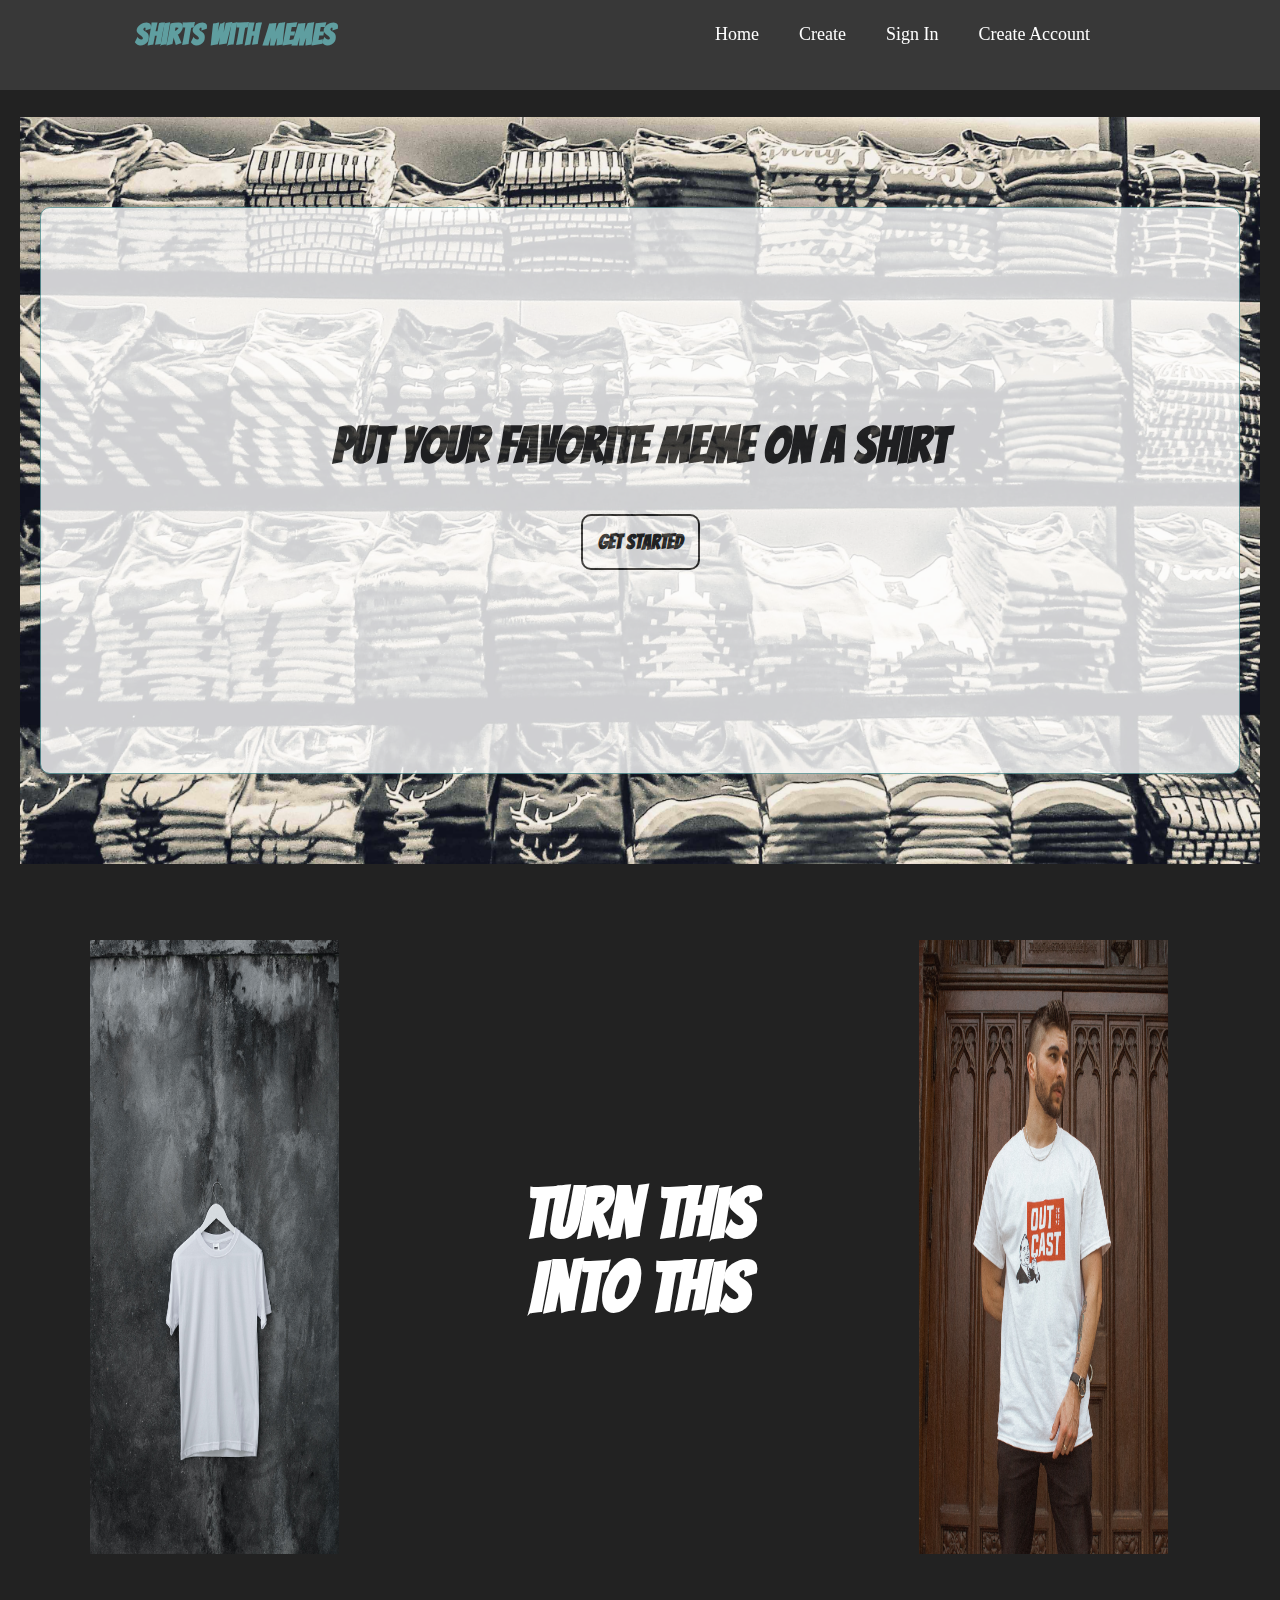
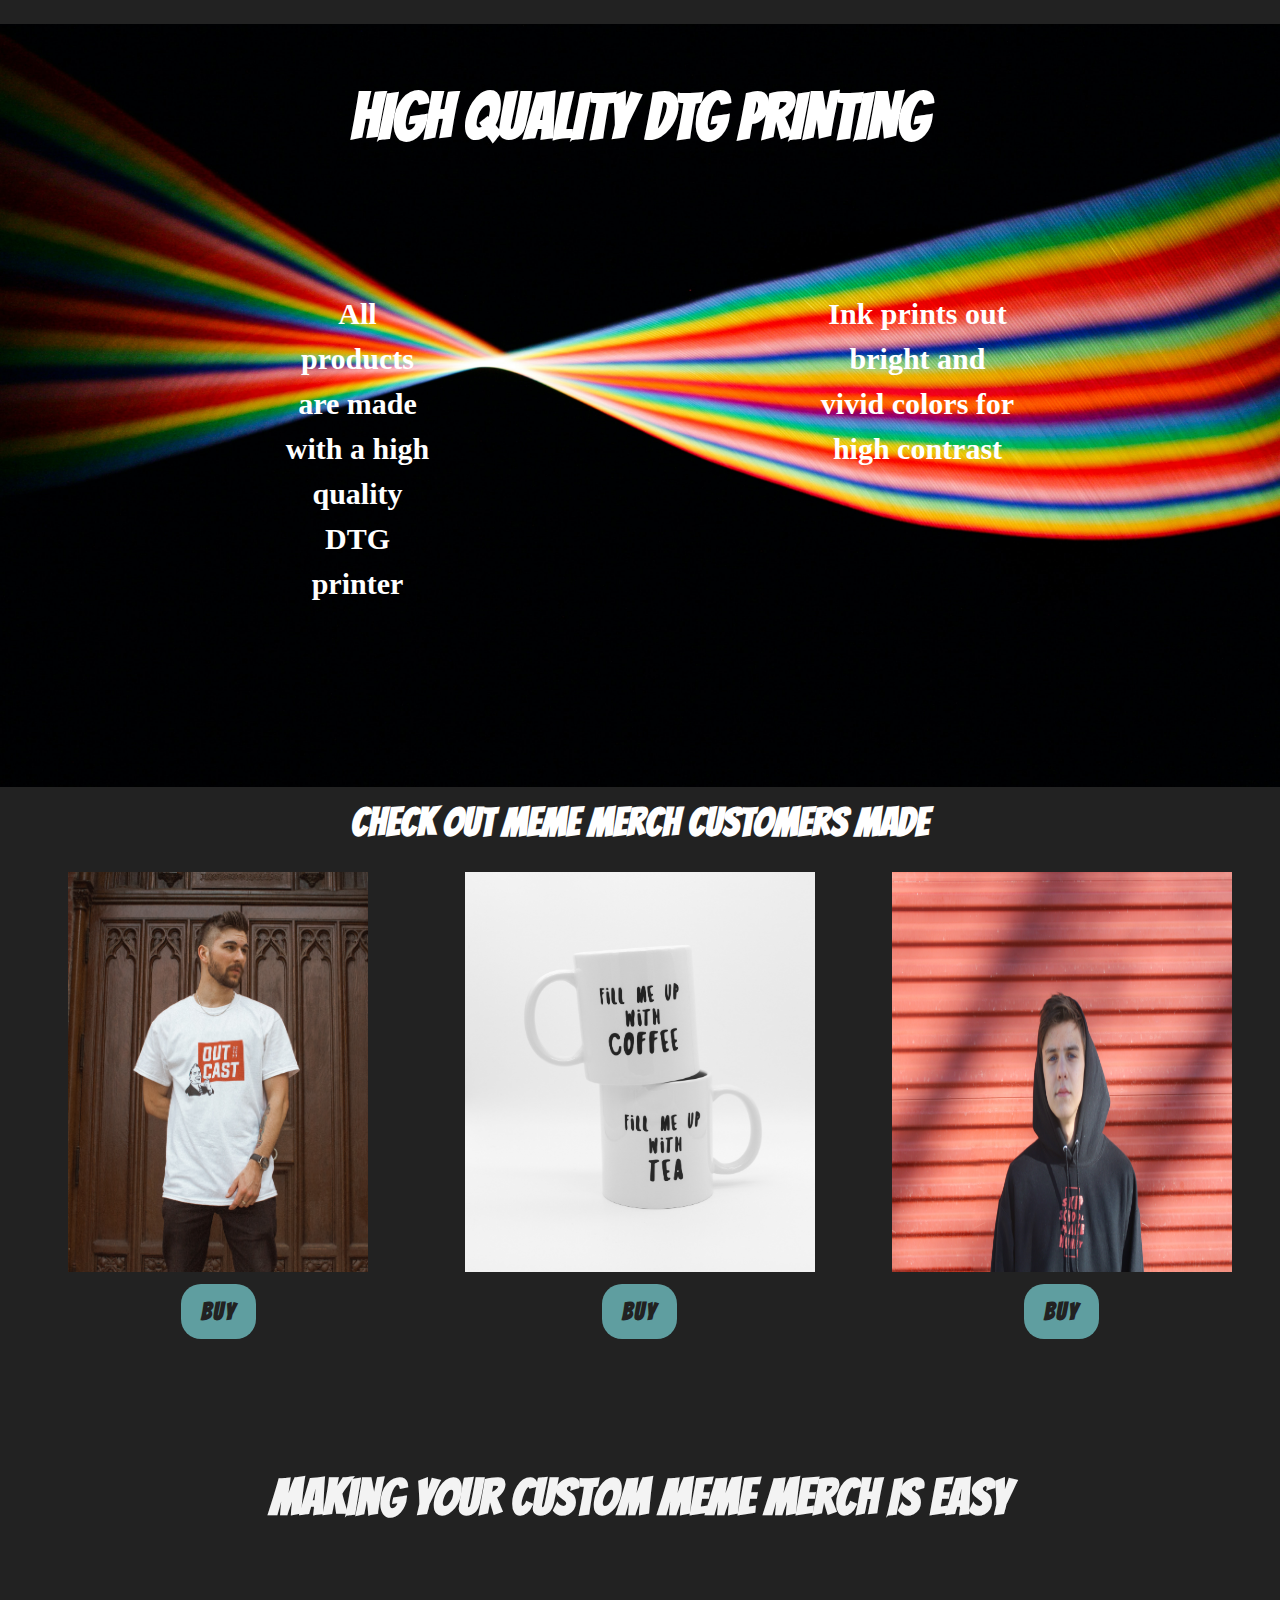
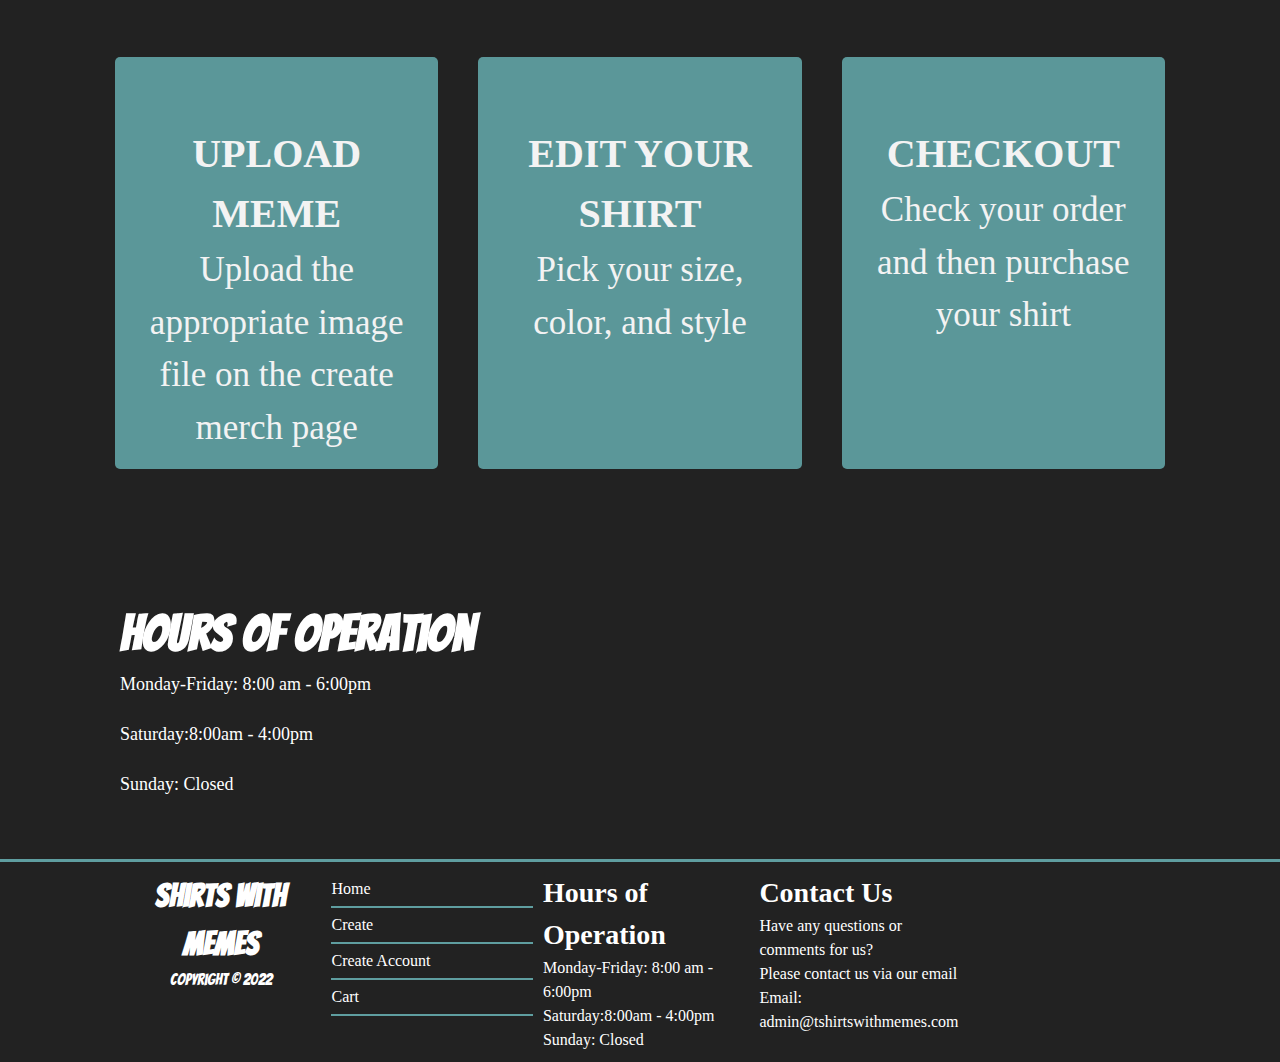
<file: index.html>
<!DOCTYPE html>
<html lang="en">
<head>
    <meta charset="UTF-8">
    <meta name="viewport" content="width=device-width, initial-scale=1.0">
    <link rel="stylesheet" href="https://cdnjs.cloudflare.com/ajax/libs/font-awesome/5.15.1/css/all.min.css" integrity="sha512-+4zCK9k+qNFUR5X+cKL9EIR+ZOhtIloNl9GIKS57V1MyNsYpYcUrUeQc9vNfzsWfV28IaLL3i96P9sdNyeRssA==" crossorigin="anonymous" />
    <link rel="stylesheet" href="style.css">
    <link rel="preconnect" href="https://fonts.gstatic.com">
    <link href="https://fonts.googleapis.com/css2?family=Bangers&display=swap" rel="stylesheet">
    <title>Tshirts With Memes | Home</title>
</head>
<body>
<section class="header">
    <nav class="navbar2">
        <a href="index.html"><h2 class="logo">Shirts With Memes</h2></a>
        <a href="#" class="toggle">
            <i class="fa fa-bars"></i>
        </a>
        <div class="nav2">
            <ul class="links" id="links">
                <li><a href="index.html">Home</a></li>
                <li><a href="createmerch.html">Create</a></li>
                <li><a href="#" class="login" id="navbtn">Sign In</a></li>
                <li><a href="account.html">Create Account</a></li>
                <li><a href="cart.html"><i class="fas fa-shopping-cart"></i></a></li>
            </ul>
        </div>
    </nav>
</section>
<!--javascript for mobile nav-->
<script>
    const toggleButton = document.getElementsByClassName('toggle')[0]
    const navBar = document.getElementsByClassName('nav2')[0] 

    toggleButton.addEventListener('click', () =>{
        navBar.classList.toggle('active')
    })
</script>
<!--hero-->
<section class="merchcat">
    <div class="merchhead">
        <div class="back">
            <h2>Put Your Favorite Meme on a Shirt</h2>
            <a href="createmerch.html">GET STARTED</a>
        </div>
    </div>
    <div class="blankshirts">
        <img src="haryo-setyadi-acn5ERAeSb4-unsplash.jpg" class="shirts" alt="picture of a t shirt">
    </div>
    <div class="merchhoodies">
        <h5 class="put"><i class="fas fa-long-arrow-alt-left fa-3x" id="arrow1"><i class="fas fa-long-arrow-alt-up fa-1x" id="arrow"></i></i>Turn this</h5><br>
        <h5 class="put">Into this<i class="fas fa-long-arrow-alt-right fa-3x" id="arrow1"></i> <i class="fas fa-long-arrow-alt-down fa-2x" id="arrow"></i></h5>
    </div>
    <div class="merchmugs">
        <img src="taylor-dG4Eb_oC5iM-unsplash.jpg" class="mugs" alt="picture of a mug">
    </div>
</section>

<!--printing-->
<section class="printing">
    <div class="printhead">
        <h3>HIGH QUALITY DTG PRINTING</h3>
    </div>
        <div class="done">
            <i class="fas fa-print fa-4x"></i>
            <h4>All products are made with a high quality DTG printer</h4>
        </div>
        <div class="dtwo">
            <i class="fas fa-tint fa-4x"></i>
            <h4>Ink prints out bright and vivid colors for high contrast</h4>
        </div>
</section>
<!--shop merch-->
<section class="shop">
    <div class="shophead">
        <h4>Check Out Meme Merch Customers Made</h4>   
    </div>
    <div class="item1">
        <img src="taylor-dG4Eb_oC5iM-unsplash.jpg" alt="picture of a shirt" width="350px" height="400px"><br>
        <a href="#" id="buy">Buy</a>
    </div>
    <div class="item2">
        <img src="mel-poole-vQQoZzKO9Ig-unsplash.jpg" alt="picture of a mug" width="350px" height="400px"><br>
        <a href="#" id="buy">Buy</a>
    </div>
    <div class="item3">
        <img src="ben-den-engelsen-eNyXK17so6A-unsplash.jpg" alt="picture of a hoodie" width="340px" height="400px"><br>
        <a href="#" id="buy">Buy</a>
    </div>
</section>
<!--steps-->
<section class="step">
    <div class="cardhead">
        <h4 class="processhead">Making Your Custom Meme Merch Is Easy</h4>
    </div>
    
    <div class="cards" id="p1">
        <i class="fas fa-file-upload fa-4x"></i><br>
        <h6>UPLOAD MEME</h6>
        <p>Upload the appropriate image file on the create merch page</p>
    </div>
    <div class="cards" id="p2">
        <i class="fas fa-tshirt fa-4x"></i><br>
        <h6>EDIT YOUR SHIRT</h6>
        <p>Pick your size, color, and style</p>
    </div>
    <div class="cards" id="p3">
        <i class="fas fa-shopping-cart fa-4x"></i><br>
        <h6>CHECKOUT</h6>
        <p>Check your order and then purchase your shirt</p>
    </div>
</section>
<!--contact us-->
<section class="contact">
    <div>
        <h6>Hours of Operation</h6>
        <p>Monday-Friday: 8:00 am - 6:00pm<br>
        Saturday:8:00am - 4:00pm<br>
        Sunday: Closed</p>
    </div>
</section>

<!--sign in pop up-->
<div class="popup">
    <div class="signinform">
        <i class="fa fa-times-circle" aria-hidden="true" id="close"></i>
        <h3 id="sihead">Sign In</h3>
        <input type="email" placeholder="email" required>
        <input type="password" placeholder="password" minlength="6"  required>
        <a href="index.html" class="login" id="loginbtn">Login</a>
        <p>Don't have an account? <a href="account.html">Create An Account</a></p>
    </div>
</div>
<script>
    document.getElementById("navbtn").addEventListener("click", function(){
        document.querySelector(".popup").style.display = "flex";
    })
    document.getElementById("close").addEventListener("click", function(){
        document.querySelector(".popup").style.display = "none";
    })
</script>


<!--footer-->
<footer class="footer">
    <div class="blogo">
        <h1>Shirts With Memes</h1>
        <p>Copyright &copy; 2022</p>
    </div>
    <div class="bnav">
        <nav>
            <ul>
                <li><a href="index.html">Home</a></li>
                <li><a href="createmerch.html">Create</a></li>
                <li><a href="account.html">Create Account</a></li>
                <li><a href="cart.html">Cart</a></li>
            </ul>
        </nav>
    </div>
    <div class="social-links">
        <h3>Hours of Operation</h3>
        <p>Monday-Friday: 8:00 am - 6:00pm<br>
        Saturday:8:00am - 4:00pm<br>
        Sunday: Closed</p>
    </div>
    <div class="contactus">
        <h3>Contact Us</h3>
        <p>Have any questions or comments for us?<br>
        Please contact us via our email<br>
        Email: admin@tshirtswithmemes.com</p>
    </div>
</footer>

</body>


</html>
</file>
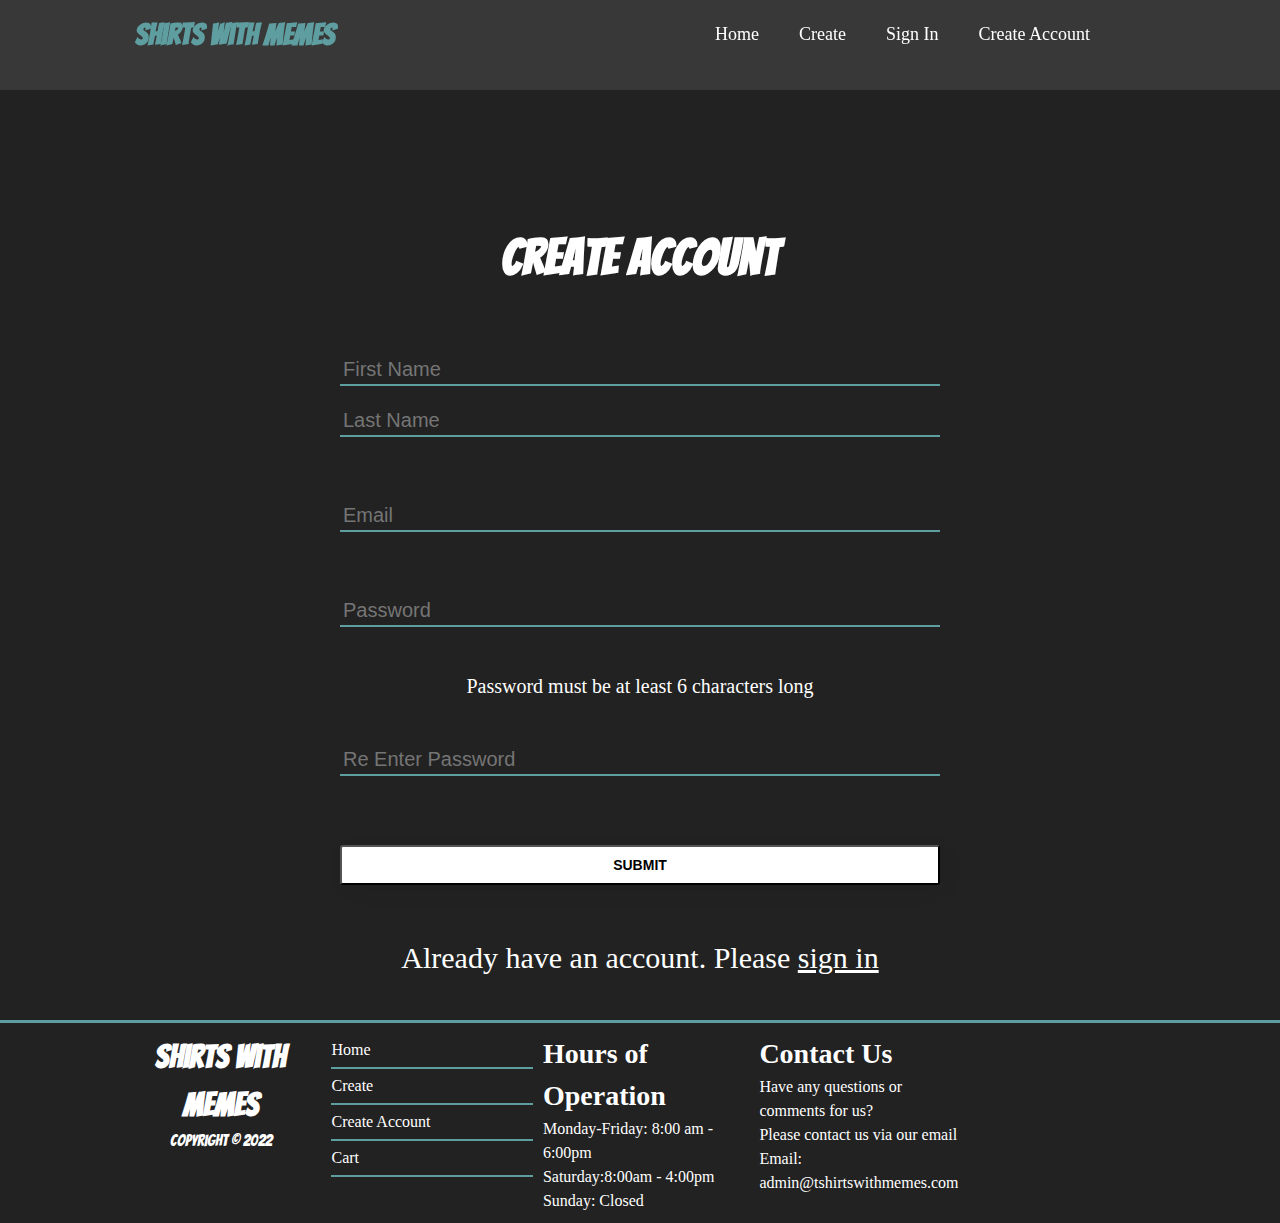
<file: account.html>
<!DOCTYPE html>
<html lang="en">
<head>
    <meta charset="UTF-8">
    <meta name="viewport" content="width=device-width, initial-scale=1.0">
    <link rel="stylesheet" href="https://cdnjs.cloudflare.com/ajax/libs/font-awesome/5.15.1/css/all.min.css" integrity="sha512-+4zCK9k+qNFUR5X+cKL9EIR+ZOhtIloNl9GIKS57V1MyNsYpYcUrUeQc9vNfzsWfV28IaLL3i96P9sdNyeRssA==" crossorigin="anonymous" />
    <link rel="stylesheet" href="style.css">
    <link rel="preconnect" href="https://fonts.gstatic.com">
    <link href="https://fonts.googleapis.com/css2?family=Bangers&display=swap" rel="stylesheet">
    <title>Tshirts with Memes | Create Account</title>
    <script src="https://ajax.googleapis.com/ajax/libs/jquery/3.6.0/jquery.min.js"></script>
</head>
<body>
<!--Navbar-->
<section class="header">
    <nav class="navbar2">
        <a href="index.html"><h2 class="logo">Shirts With Memes</h2></a>
        <a href="#" class="toggle">
            <i class="fa fa-bars"></i>
        </a>
        <div class="nav2">
            <ul class="links" id="links">
                <li><a href="index.html">Home</a></li>
                <li><a href="createmerch.html">Create</a></li>
                <li><a href="#" class="login" id="navbtn">Sign In</a></li>
                <li><a href="account.html">Create Account</a></li>
                <li><a href="cart.html"><i class="fas fa-shopping-cart"></i></a></li>
            </ul>
        </div>
    </nav>
</section>
<script>
    const toggleButton = document.getElementsByClassName('toggle')[0]
    const navBar = document.getElementsByClassName('nav2')[0] 

    toggleButton.addEventListener('click', () =>{
        navBar.classList.toggle('active')
    })
</script>
<section class="createacct" >
    <h3 class="accounthead">Create Account</h3>
    <!--create account form-->
    <form name="account" method="POST" netlify-honeypot="bot-field" data-netlify="true" class="signup" id="createaccount">
        <input type="hidden" name="form-name" value="account">
        <p class="hidden">
            <label>Don't fill this out if your're human: <input name="bot-field"/></label>
        </p>
        <input type="text" name="fname" id="fname" placeholder="First Name" required>
        <input type="text" name="lname" id="lname" placeholder="Last Name"><br>
        <input type="email" name="email" id="email" placeholder="Email" required><br>
        <input type="password" name="password" id="password" placeholder="Password" minlength="6" required><br>
        <p><i class="fas fa-info"></i> Password must be at least 6 characters long</p><br>
        <input type="password" name="rpassword" id="pword" placeholder="Re Enter Password" minlength="6" required><br>
        <button type="submit" value="Submit" class="signup-btn" id="actsend">SUBMIT</button>  
    </form>
    <script>
        /*checks if inputs are empty*/
        $("#actsend").click(function(){
            if($("#fname")===null || $("#lname")===null || $("#email")===null || $("#password")===null || $("#pword")===null){
                $("#actsend").click(function(){
                    alert("Please enter information in all fields");
                })
            }
            else{
                $("#actsend").click(function(){ 
                    alert("Thank you for signing up");
                })
            }
        })
    </script>
     <script>
         /*keeps inputs in place after submitting*/
        const myForm = document.getElementById("createaccount");
        myForm.addEventListener("submit", (e) =>{
            e.preventDefault();
        })

        var password = document.getElementById("password").innerHTML;
        var rpword = document.getElementById("pword").innerHTML;
        if(password !== rpword){
            myForm.addEventListener("submit")
            window.alert( "Your password did not match");
        }
    </script>
    <div class="already">
        <p>Already have an account. Please <a href="#" class="login" id="navbtn" style="color: #fff; text-decoration: underline;  cursor: pointer;">sign in</a></p>
    </div>

    <!--sign in pop up-->
    <div class="popup">
        <div class="signinform">
            <i class="fa fa-times-circle" aria-hidden="true" id="close"></i>
            <h3 id="sihead">Sign In</h3>
            <input type="email" placeholder="email" class="signin" required>
            <input type="password" placeholder="password" class="signin" required>
            <a href="account.html" class="login" id="loginbtn">Login</a>
            <p>Don't have an account? <a href="account.html">Create An Account</a></p>
        </div>
    </div>
    <script>
        document.getElementById("navbtn").addEventListener("click", function(){
            document.querySelector(".popup").style.display = "flex";
        })
        document.getElementById("close").addEventListener("click", function(){
            document.querySelector(".popup").style.display = "none";
        })
    </script>
</section> 
<!--footer-->
<footer class="footer">
    <div class="blogo">
        <h1>Shirts With Memes</h1>
        <p>Copyright &copy; 2022</p>
    </div>
    <div class="bnav">
        <nav>
            <ul>
                <li><a href="index.html">Home</a></li>
                <li><a href="createmerch.html">Create</a></li>
                <li><a href="account.html">Create Account</a></li>
                <li><a href="cart.html">Cart</a></li>
            </ul>
        </nav>
    </div>
    <div class="social-links">
        <h3>Hours of Operation</h3>
        <p>Monday-Friday: 8:00 am - 6:00pm<br>
        Saturday:8:00am - 4:00pm<br>
        Sunday: Closed</p>
    </div>
    <div class="contactus">
        <h3>Contact Us</h3>
        <p>Have any questions or comments for us?<br>
        Please contact us via our email<br>
        Email: admin@tshirtswithmemes.com</p>
    </div> 
</footer>
</body>
</html>
</file>
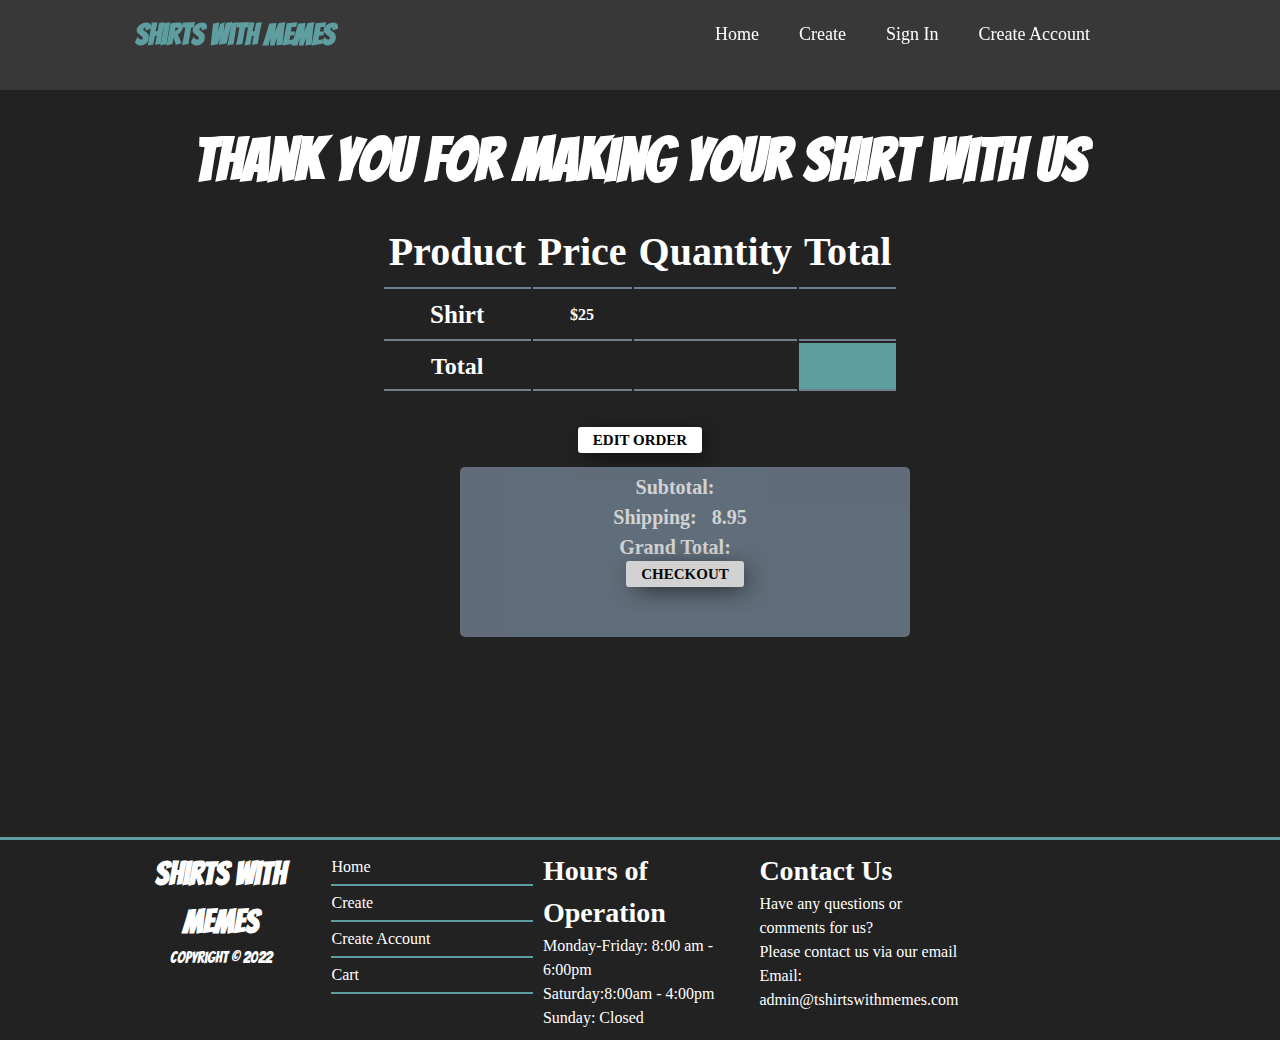
<file: cart.html>
<!doctype html>
<html lang="en">
  <head>
    <title>Tshirt with Memes | Cart</title>
    <meta charset="utf-8">
    <meta name="viewport" content="width=device-width, initial-scale=1, shrink-to-fit=no">
    <link rel="stylesheet" href="cart.css">
    <link rel="preconnect" href="https://fonts.gstatic.com">
    <link href="https://fonts.googleapis.com/css2?family=Bangers&display=swap" rel="stylesheet">
    <link rel="stylesheet" href="https://cdnjs.cloudflare.com/ajax/libs/font-awesome/5.15.1/css/all.min.css" integrity="sha512-+4zCK9k+qNFUR5X+cKL9EIR+ZOhtIloNl9GIKS57V1MyNsYpYcUrUeQc9vNfzsWfV28IaLL3i96P9sdNyeRssA==" crossorigin="anonymous" />
    <script text="text/javascript" src="cart.js"></script>
    <script src="https://ajax.googleapis.com/ajax/libs/jquery/3.6.0/jquery.min.js"></script>
  </head>
<body>
      <!--Navbar-->
      <section class="header">
        <nav class="navbar2">
            <a href="index.html"><h2 class="logo">Shirts With Memes</h2></a>
            <a href="#" class="toggle">
                <i class="fa fa-bars"></i>
            </a>
            <div class="nav2">
                <ul class="links" id="links">
                    <li><a href="index.html">Home</a></li>
                    <li><a href="createmerch.html">Create</a></li>
                    <li><a href="#" class="login" id="navbtn">Sign In</a></li>
                    <li><a href="account.html">Create Account</a></li>
                    <li><a href="cart.html"><i class="fas fa-shopping-cart"></i></a></li>
                </ul>
            </div>
        </nav>
    </section>
    <!--javascript for mobile nav-->
    <script>
        const toggleButton = document.getElementsByClassName('toggle')[0]
        const navBar = document.getElementsByClassName('nav2')[0] 

        toggleButton.addEventListener('click', () =>{
            navBar.classList.toggle('active')
        })
    </script>
      <!--cart-->
      <section class="cart">
          <h4>Thank You For Making Your Shirt With Us</h4>
          <table>
              <thead>
                  <tr>
                      <th>Product</th>
                      <th>Price</th>
                      <th>Quantity</th>
                      <th>Total</th>
                  </tr>
              </thead>  
              <tbody>
                  <tr>
                      <td>
                            <div class="product"><h6>Shirt</h6></div>
                          <span id="pgender" class="products"></span>
                          <span id="psize" class="products"></span>
                          <span id="pcolor" class="products"></span>
                      </td>
                      <td>
                          <p>$25</p>
                      </td>
                      <td>
                          <div>
                                <!--<button class="btn minus-btn disabled" type="button">-</button>
                                    <input type="text" id="quantity" value="">
                                <button class="btn plus-btn" type="button">+</button>-->
                                <span class="qty" id="pquantity"></span>
                          </div>
                      </td>
                      <td>
                            <i class="fas fa-dollar-sign"></i>
                          <span class="total" id="pprice"></span>
                      </td>
                  </tr>
                  <tr id="last">
                      <td><p>Total</p></td>
                      <td></td>
                      <td class="totalitems"></td>
                      <td class="totalprice"><i class="fas fa-dollar-sign"></i><span id="totalprice"></span></td>
                  </tr>
              </tbody>
          </table>
      </section>
      <div id="edit">
        <a href="createmerch.html" id="editbtn">EDIT ORDER</a> 
      </div>
        <section class="out">
            <div class="checkout">
                <ul>
                    <li class="subtotal">Subtotal:
                        <span id="subtotal" class="items"></span>
                    </li>
                    <li>Shipping: 
                        <span id="shipping" class="items" value="8.95">8.95</span>
                    </li>
                    <li>Grand Total: 
                        <i class="fas fa-dollar-sign"></i>
                        <span id="gtotal"></span> 
                    </li>
                </ul>
                <a href="checkout.html" id="checkbtn">Checkout</a>  
            </div>
            &nbsp;
            &nbsp;
            &nbsp;
            &nbsp;
            &nbsp;
        </section>

        <!--sign in pop up-->
        <div class="popup">
            <div class="signinform">
                <i class="fa fa-times-circle" aria-hidden="true" id="close"></i>
                <h3 id="sihead">Sign In</h3>
                <input type="email" placeholder="email" class="signin" required>
                <input type="password" placeholder="password" class="signin" minlength="6" required>
                <a href="cart.html" class="login" id="loginbtn">Login</a>
                <p>Don't have an account? <a href="account.html">Create An Account</a></p>
            </div>
        </div>
        <script>
            document.getElementById("navbtn").addEventListener("click", function(){
                document.querySelector(".popup").style.display = "flex";
            })
            document.getElementById("close").addEventListener("click", function(){
                document.querySelector(".popup").style.display = "none";
            })
        </script>

        
    <!--footer-->
    <footer class="footer">
        <div class="blogo">
            <h1>Shirts With Memes</h1>
            <p>Copyright &copy; 2022</p>
        </div>
        <div class="bnav">
            <nav>
                <ul>
                    <li><a href="index.html">Home</a></li>
                    <li><a href="createmerch.html">Create</a></li>
                    <li><a href="account.html">Create Account</a></li>
                    <li><a href="cart.html">Cart</a></li>
                </ul>
            </nav>
        </div>
        <div class="social-links">
            <h3>Hours of Operation</h3>
            <p>Monday-Friday: 8:00 am - 6:00pm<br>
            Saturday:8:00am - 4:00pm<br>
            Sunday: Closed</p>
        </div>
        <div class="contactus">
            <h3>Contact Us</h3>
            <p>Have any questions or comments for us?<br>
            Please contact us via our email<br>
            Email: admin@tshirtswithmemes.com</p>
        </div>
    </footer>
</body>
</html>
</file>
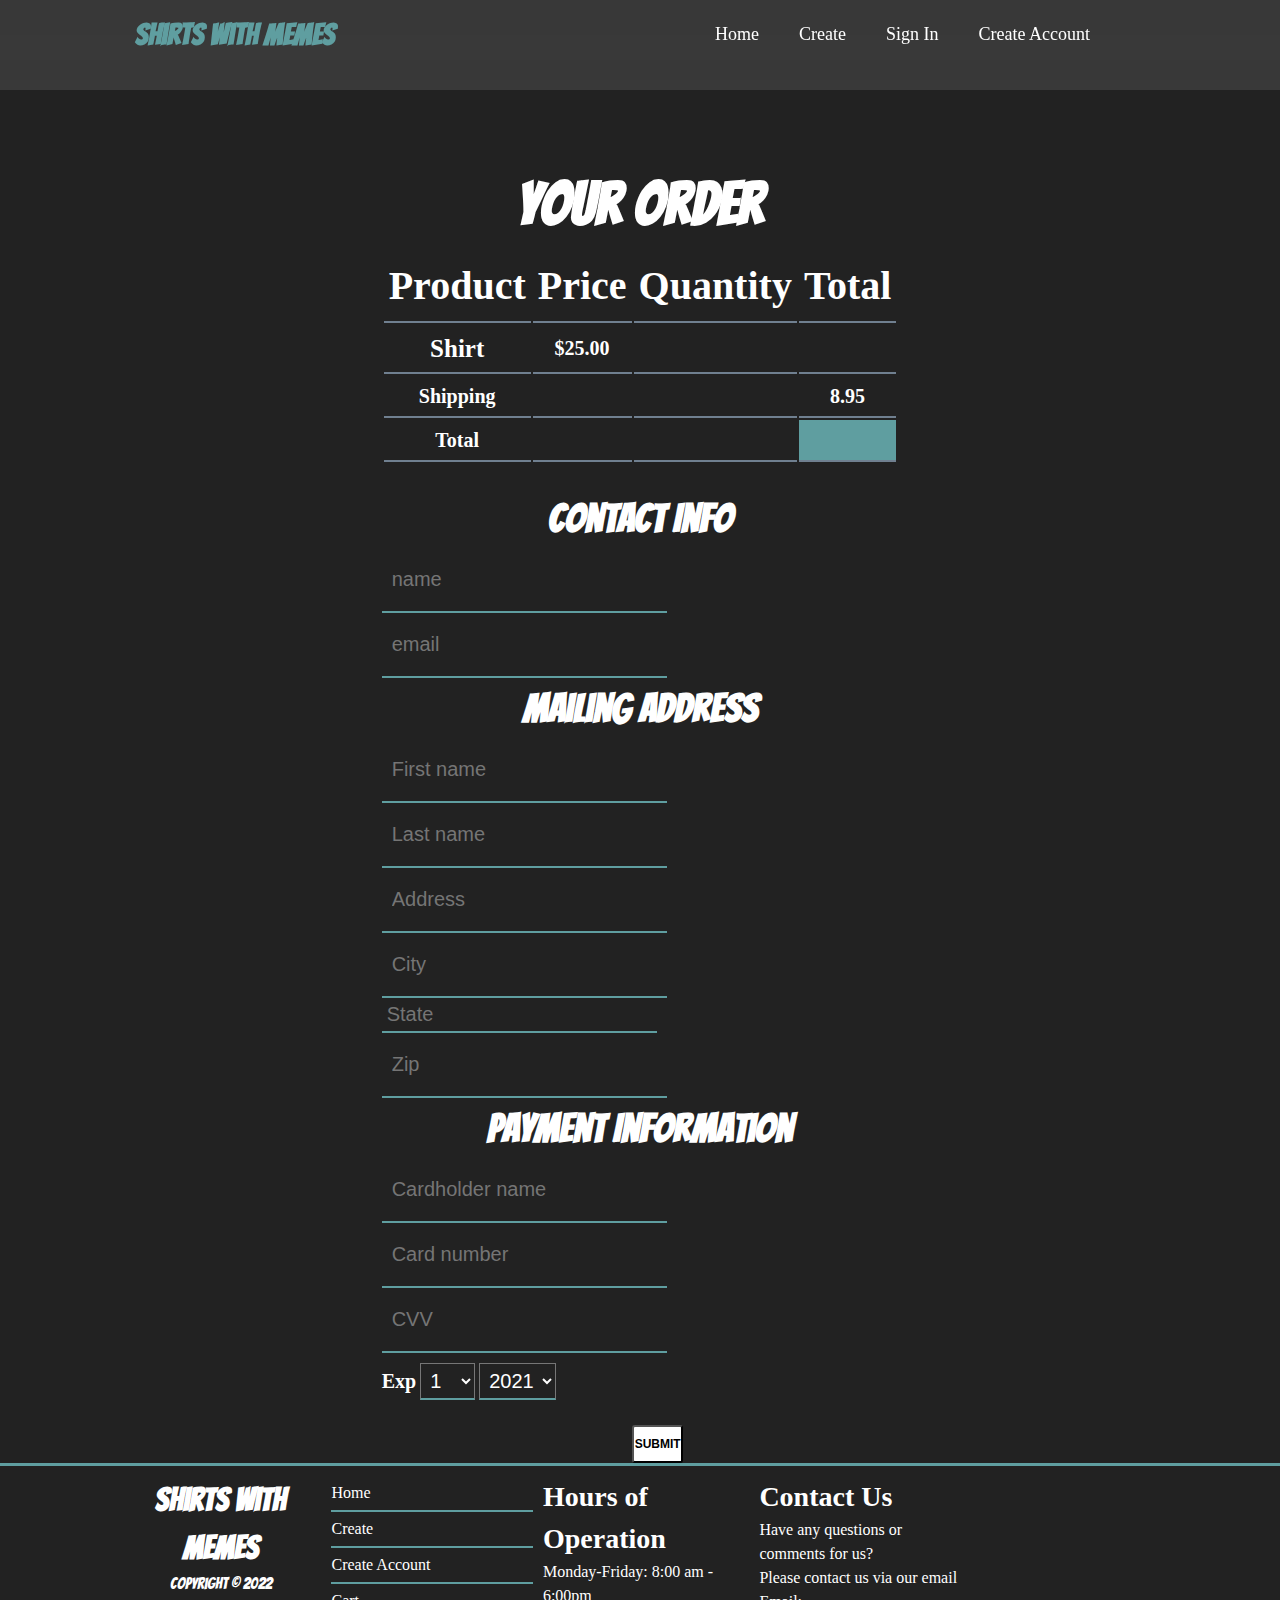
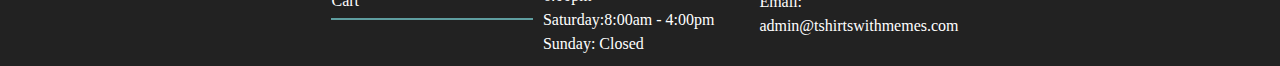
<file: checkout.html>
<!DOCTYPE html>
<html lang="en">
<head>
    <meta charset="UTF-8">
    <meta name="viewport" content="width=device-width, initial-scale=1.0">
    <link rel="stylesheet" href="checkoutstyle.css">
    <link rel="preconnect" href="https://fonts.gstatic.com">
    <link href="https://fonts.googleapis.com/css2?family=Bangers&display=swap" rel="stylesheet">
    <link rel="stylesheet" href="https://cdnjs.cloudflare.com/ajax/libs/font-awesome/5.15.1/css/all.min.css" integrity="sha512-+4zCK9k+qNFUR5X+cKL9EIR+ZOhtIloNl9GIKS57V1MyNsYpYcUrUeQc9vNfzsWfV28IaLL3i96P9sdNyeRssA==" crossorigin="anonymous" />
    <title>Tshirts With Memes | Checkout</title>
    <script text="text/javascript" src="cart.js"></script>
    <script src="https://ajax.googleapis.com/ajax/libs/jquery/3.6.0/jquery.min.js"></script>
</head>
<body>
<!--Navbar-->
<section class="header">
    <nav class="navbar2">
        <a href="index.html"><h2 class="logo">Shirts With Memes</h2></a>
        <a href="#" class="toggle">
            <i class="fa fa-bars"></i>
        </a>
        <div class="nav2">
            <ul class="links" id="links">
                <li><a href="index.html">Home</a></li>
                <li><a href="createmerch.html">Create</a></li>
                <li><a href="#" class="login" id="navbtn">Sign In</a></li>
                <li><a href="account.html">Create Account</a></li>
                <li><a href="cart.html"><i class="fas fa-shopping-cart"></i></a></li>
            </ul>
        </div>
    </nav>
</section>
<!--javascript for mobile nav-->
<script>
    const toggleButton = document.getElementsByClassName('toggle')[0]
    const navBar = document.getElementsByClassName('nav2')[0] 

    toggleButton.addEventListener('click', () =>{
        navBar.classList.toggle('active')
    })
</script>

<section class="payment">
<div class="cart">
    <h3>Your Order</h3>
    <table>
        <thead>
            <tr>
                <th>Product</th>
                <th colspan="2">Price</th>
                <th colspan="2">Quantity</th>
                <th colspan="2">Total</th>
            </tr>
        </thead>
        <tr>
            <td>
                <div class="product"><h6>Shirt</h6></div>
                          <ul>
                              <li>
                                  <span class="style" id="pgender"></span> 
                                  <span class="size" id="psize"></span>
                                  <span class="color" id="pcolor"></span>
                              </li>
                          </ul>         
            </td>
            <td colspan="2">$25.00</td>
            <td colspan="2">
                <span id="pquantity"></span>
            </td>
            <td colspan="2">
                <span id="pprice"></span>
            </td>
        </tr>
        <tr>
            <td>Shipping</td>
            <td colspan="2"></td>
            <td colspan="2"></td>
            <td colspan="2" id="ship">8.95</td>
        </tr>
        <tr>
            <td>Total</td>
            <td colspan="2"></td>
            <td colspan="2"></td>
            <td colspan="2" id="grand">
                <i class="fas fa-dollar-sign"></i>
                <span id="grandtotal"></span>  
            </td>
        </tr>
    </table>
</div>
<div class="credit">
    <form name="purchase" method="GET" data-netlify="true" id="orderform">
        <h4>Contact Info</h4>
        <input type="text" id="name" name="name" placeholder="name" required>
        <input type="email" name="email" id="email" placeholder="email" required>
        <h4>Mailing Address</h4>
        <input type="text" id="fname" name="fname" placeholder="First name" required>
        <input type="text" id="lname" name="lname" placeholder="Last name" required><br>
        <input type="text" id="address" name="address" placeholder="Address" required>
        <input type="text" id="city" name="city" placeholder="City" required>
        <input type="text" id="state" name="state" placeholder="State" maxlength="2" required>
        
        <input type="text" id="zip" name="zip" placeholder="Zip" maxlength="5" onkeypress="return event.charCode >= 48 && event.charCode <= 57" required>

        <h4>Payment Information</h4>

        <input type="text" id="cardname" name="cname" placeholder="Cardholder name"  required><br>
        <input type="text" id="cardnumber" name="cnumber" placeholder="Card number" minlength="16" maxlength="16" onkeypress="return event.charCode >= 48 && event.charCode <= 57" required>
        <input type="text" id="cvv" name="cvv" placeholder="CVV" minlength="3" maxlength="4" onkeypress="return event.charCode >= 48 && event.charCode <= 57" required><br>
        <label>Exp</label>
        <select name="expmonth" id="expmonth">
            <option value="1">1</option>
            <option value="2">2</option>
            <option value="3">3</option>
            <option value="4">4</option>
            <option value="5">5</option>
            <option value="6">6</option>
            <option value="7">7</option>
            <option value="8">8</option>
            <option value="9">9</option>
            <option value="10">10</option>
            <option value="11">11</option>
            <option value="12">12</option>
        </select>
        <select name="expyear" id="expyear">
            <option value="2021">2021</option>
            <option value="2022">2022</option>
            <option value="2023">2023</option>
            <option value="2024">2024</option>
            <option value="2025">2025</option>
            <option value="2026">2026</option>
            <option value="2027">2027</option>
            <option value="2028">2028</option>
            <option value="2929">2029</option>
            <option value="2030">2030</option>
            <option value="2031">2031</option>
        </select><br>
        <button type="sumbit" value="Submit" id="paysend">SUBMIT</button>
    </form>
    <!--form complete message-->
    <script>
        $("#paysend").click(function(){
            if($("#name")===null || $("#email")=== null || $("#fname")=== null || $("#lname")=== null || $("#address")===null || $("#city") === null || $("#state")===null || $("#zip")===null || $("#cardname") === null || $("#cardnumber")===null || $("#cvv")===null ){
                $("#payssend").click(function(){
                    alert("Please enter information in all fields");
                })
            }
            else{
                $("#paysend").click(function(){
                    alert("Thank you for making your shirt with us. Your order is being processed");
                })
            }
        })
    </script>
    <script>
        const myForm = document.getElementById("orderform");

        myForm.addEventListener("submit", (e) =>{
            e.preventDefault();

            const request = new XMLHttpRequest();
            request.open("post", "checkout.php");
            request.onload = function(){
                console.log(request.responseText);
            }
            request.send(new FormData(myForm));
        })
    </script>
</div>
</section>

<!--sign in pop up-->
<div class="popup">
    <div class="signinform">
        <i class="fa fa-times-circle" aria-hidden="true" id="close"></i>
        <h3 id="sihead">Sign In</h3>
        <input type="email" placeholder="email" class="signin" id="pmail" required>
        <input type="password" placeholder="password" class="signin" minlength="6" required>
        <a href="checkout.html" class="login" id="loginbtn">Login</a>
        <p>Don't have an account? <a href="account.html">Create An Account</a></p>
    </div>
</div>
<script>
    document.getElementById("navbtn").addEventListener("click", function(){
        document.querySelector(".popup").style.display = "flex";
    })
    document.getElementById("close").addEventListener("click", function(){
        document.querySelector(".popup").style.display = "none";
    })
</script>
<!--footer-->
<footer class="footer">
        <div class="blogo">
            <h1>Shirts With Memes</h1>
            <p>Copyright &copy; 2022</p>
        </div>
        <div class="bnav">
            <nav>
                <ul>
                    <li><a href="index.html">Home</a></li>
                    <li><a href="createmerch.html">Create</a></li>
                    <li><a href="account.html">Create Account</a></li>
                    <li><a href="cart.html">Cart</a></li>
                </ul>
            </nav>
        </div>
        <div class="social-links">
            <h3>Hours of Operation</h3>
            <p>Monday-Friday: 8:00 am - 6:00pm<br>
            Saturday:8:00am - 4:00pm<br>
            Sunday: Closed</p>
        </div>
        <div class="contactus">
            <h3 id="contactus">Contact Us</h3>
            <p>Have any questions or comments for us?<br>
            Please contact us via our email<br>
            Email: admin@tshirtswithmemes.com</p>
        </div>
</footer>

</body>
</html>
</file>
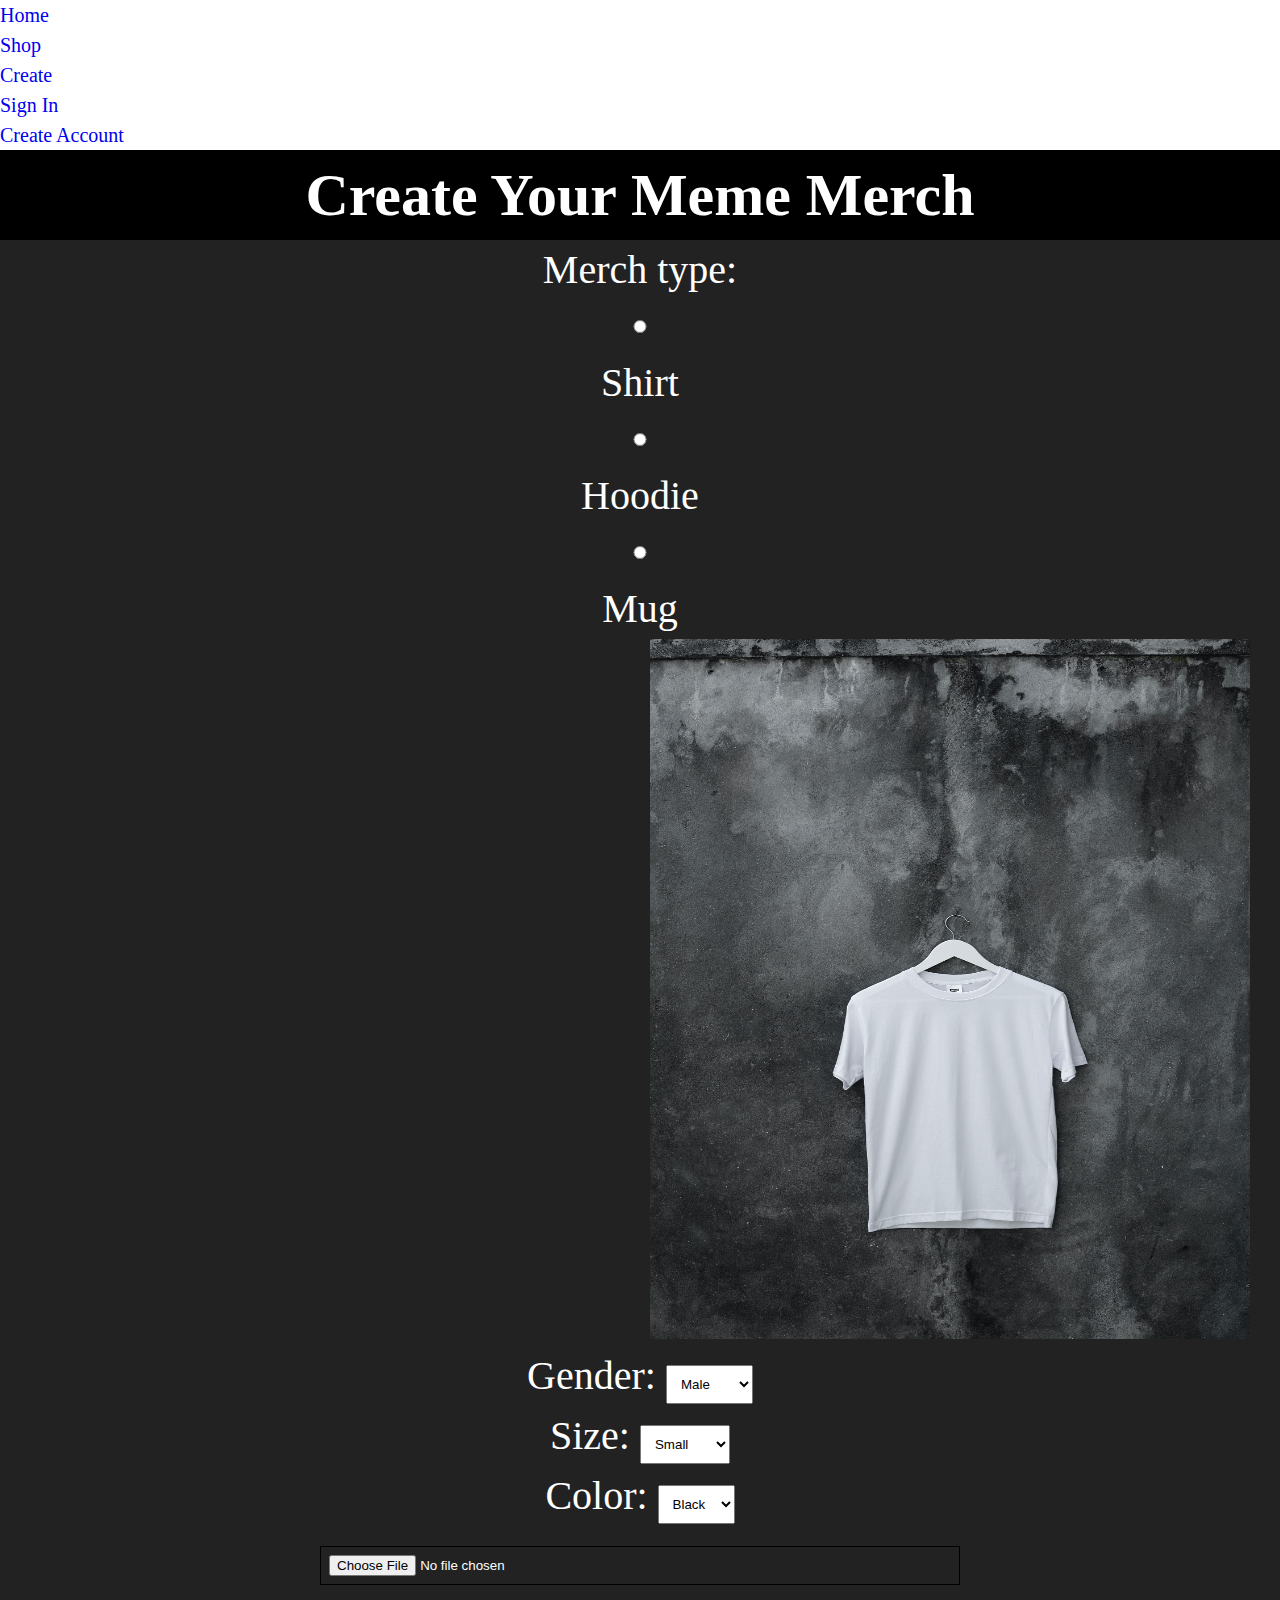
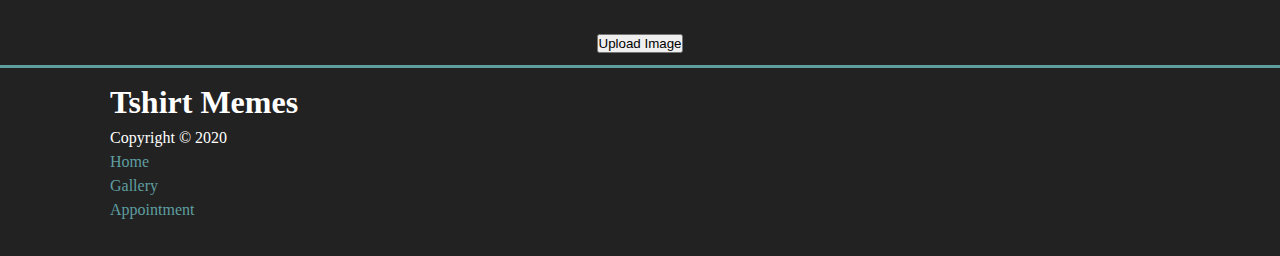
<file: create.html>
<!DOCTYPE html>
<html lang="en">
<head>
    <meta charset="UTF-8">
    <meta name="viewport" content="width=, initial-scale=1.0">
    <link rel="stylesheet" href="style.css">
    <link rel="stylesheet" href="https://cdnjs.cloudflare.com/ajax/libs/font-awesome/5.15.1/css/all.min.css" integrity="sha512-+4zCK9k+qNFUR5X+cKL9EIR+ZOhtIloNl9GIKS57V1MyNsYpYcUrUeQc9vNfzsWfV28IaLL3i96P9sdNyeRssA==" crossorigin="anonymous" />
    <title>Meme tshirt | Create</title>
</head>
<body>
    <!--navbar-->
    <div class="navbar">
        <div class="container flex">
            <nav>
                <ul>
                    <li><a href="index.html">Home</a></li>
                    <li><a href="shop.html">Shop</a></li>
                    <li><a href="create.html">Create</a></li>
                    <li><a href="signin.html">Sign In</a></li>
                    <li><a href="account.html">Create Account</a></li>
                    <li><a href="cart.html"><i class="fas fa-shopping-cart"></i></a></li>
                </ul>
            </nav>
        </div>
    </div>

    <!--form-->
    <h3 style= "color:white; background-color: black; font-size: 60px; text-align: center;">Create Your Meme Merch</h3>
    <form name="merchform" method="POST" netlify-honeypot="bot-field" data-netlify="true">
        <input type="hidden" name="form-name" value="merchform">
        <p class="hidden">
            <label>Don't fill this out if you're human:<input name="bot-field"></label>
        </p>

        <script language='JavaScript' type='text/javascript'>
        function check_value(fieldvalue){
            switch(fieldvalue){
                case 1: 
                    document.getElementById("merchimage").innerHTML = "<img src='haryo-setyadi-acn5ERAeSb4-unsplash.jpg' height='700px'width='600px' style='margin:0 650px'>";
                    break;
                case 2: 
                    document.getElementById("merchimage").innerHTML = "<img src='jc-gellidon-E3NUmCScugo-unsplash.jpg' height='700px'width='600px' style='margin:0 650px'>";
                    break;
                case 3:
                    document.getElementById("merchimage").innerHTML = "<img src='sincerely-media-721CutrTZkA-unsplash.jpg' height='700px'width='600px' style='margin:0 650px'>";
                    break;        
            }
        }
        </script>

        <div class="form-control">
            <label>Merch type:</label>
            <input type="radio" id="shirt" name="merchshirt" value="one" onclick='check_value(1)'>
            <label for="shirt">Shirt</label>
            <input type="radio" id="hoodie" name="merchhoodie" value="two" onclick='check_value(2)'>
            <label for="hoodie">Hoodie</label>
            <input type="radio" id="mug" name="merchmug" value="three" onclick='check_value(3)'>
            <label for="mug">Mug</label>
        </div>
        <div id="merchimage">
            <img src="haryo-setyadi-acn5ERAeSb4-unsplash.jpg" width="600px" height="700px" style="margin:0 650px">
        </div>
        <div class="form-control">
            <label>Gender:</label>
            <select name="gender" id="gender">
                <option value="male">Male</option>
                <option value="female">Female</option>
                <option value="boys">Boys</option>
                <option value="girls">Girls</option>
            </select>
        </div>
        <div class="form-control">
            <label>Size:</label>
            <select name="size" id="size">
                <option value="small">Small</option>
                <option value="medium">Medium</option>
                <option value="large">Large</option>
                <option value="xlarge">Xlarge</option>
            </select>
        </div>
        <div class="form-control">
            <label>Color:</label>
            <select name="color" id="color">
                <option value="black">Black</option>
                <option value="white">White</option>
                <option value="gray">Gray</option>
            </select>
        </div>
    </form>
    <form action="upload.php" method="POST" enctype="multipart/form-data" class="form-control">
        <input type="file" name="file">
        <button type="submit" name="sumbit">Upload Image</button>
    
    </form>

    <!--footer-->
    <footer class="footer">
        <div class="conatainer grid grid-3">
            <div>
                <h1>Tshirt Memes</h1>
                <p>Copyright &copy; 2020</p>
            </div>
            <nav>
                <ul>
                    <li><a href="index.html">Home</a></li>
                    <li><a href="gallery2.html">Gallery</a></li>
                    <li><a href="appointment.html">Appointment</a></li>
                </ul>
            </nav>
            <div class="social-links">
                <a href="#"><i class="fab fa-twitter fa-2x"></i></a>
                <a href="#"><i class="fab fa-instagram fa-2x"></i></a>
                <a href="#"><i class="fab fa-facebook fa-2x"></i></a>
            </div>
        </div>
    </footer>
    
</body>
</html>
</file>
<file: style.css>
*{
    box-sizing: border-box;
    padding: 0;
    margin: 0;
}
body{
    color: #222;
    line-height: 1.5;
}
ul{
    list-style-type: none;
}
a{
    text-decoration: none;
}
/*nav*/
.header{
    display: flex;
    justify-content: space-between;
    align-items: center;
    padding: 45px;
    width: 100%;
    backdrop-filter: blur(25px);
    background: rgba(255,255,255,0.1);
    position: fixed;
    z-index: 1;
}
.navbar2{
    display:flex;
    justify-content: space-between;
    align-items: center; 
    width: 100%;
    padding: 7px 130px;
    position: absolute;
    top: 0;
    left: 0;
    z-index: 100;
}
.links{
    display: flex;
    padding: 0;
    margin: 0;
}
.links li a{
    padding: 10px 20px;
    color: #fff;
    text-decoration: none;
    font-size: 18px;
    display: block;
}
.links li a:hover{
    border-bottom: 3px solid #5F9EA0;
    color: #5F9ea0;
}
.toggle{
    position: absolute;
    top: 3rem;
    right: 2rem;
    display: none;
    flex-direction: column;
    justify-content: space-between;
    width: 30px;
    height: 21px;
}

.logo{
    font-family: 'Bangers';
    font-size: 35px;
    padding: 5px;
    text-align: center;
    color: #5f9ea0;
}

/*hero*/
.merchcat{
    background-color: #222;
    display: grid;
    grid-template-columns: repeat(3,1fr);
    grid-template-rows: repeat(2, 1fr);
    gap: 3px;
    padding:13vh 20px;
   
}
.merchhead{
    font-size: 60px;
    font-weight: bold;
    color:#222;
    text-align: center;
    padding:10vh 20px;
    font-family: 'Bangers';
    background-image: url("pexels-aden-ardenrich-581339.jpg");
    background-size: cover;
    /*parallax scroll*/
    background-position: center;
    background-attachment: fixed;
    grid-column-start: 1;
    grid-column-end: 4;
    grid-row-start: 1;
    grid-row-end: 2;
    
}
.merchhead a{
    color:#222;
    text-decoration: none;
    border: solid #222 2px;
    border-radius: 10px;
    background-color: opacity;
    align-content: center;
    text-align: center;
    padding: 10px 10px;
}
.merchhead a:hover{
    color:#fff;
    background-color: #222;
    cursor: pointer;
}
.back{
    background-color: #fff;
    opacity: 80%;
    padding: 200px;
    border: #5f9ea0 1px solid;
    border-radius: 10px;
}
.blankshirts{
    align-content: center;
    padding-left: 50px;
    padding-top: 20px;
    justify-self: center;
}
.merchhoodies{
    align-content: center;
    /*padding-left: 50px;*/
    padding-top: 20px;
    justify-self: center;
}
.merchhoodies h5{
    color: #fff;
    font-family: 'Bangers';
    text-align: center;
    font-size: 70px;
    line-height: 50px;
}
#arrow{
    visibility: hidden;
}
.merchmugs{
    align-content: center;
    padding-left: 50px;
    padding-top: 20px;
    justify-self: center;
    
}
.shirts{
    align-content: center;
    height: 90%;
    width: 80%;
    padding: 20px 20px;
}
.mugs{
    align-content: center;
    height: 90%;
    width: 80%;
    padding: 20px 20px;
}

/*printing*/
.printing{
    background-image: url("sam-farallon-2DFkJM5evtI-unsplash.jpg");
    background-size: cover;
    /*parallax scroll*/
    background-position: center;
    background-attachment: scroll;
    display: grid;
    grid-template-columns: repeat(2, 1fr);
    grid-template-rows: 1fr 2fr 1fr 1fr;
    padding: 5vh 80px;
    gap: 5px;
}
.printhead{
    color: #fff;
    font-size: 55px;
    text-align: center;
    grid-column-start:1;
    grid-column-end: 4;
    grid-row-start: 1;
    grid-row-end: 2;
    font-weight:bold;
    font-family: 'Bangers';
    padding-top: 15px 10px;
}
.done{
    grid-column-start: 1;
    grid-column-end: 2;
    grid-row-start: 2;
    grid-row-end: 4;
    color: #fff;
    font-size: 30px;
    text-align: center;
    padding-top: 85px;
    padding-left: 20px;
    padding-right: 20px;
}
.dtwo{
    grid-column-start: 2;
    grid-column-end: 3;
    grid-row-start: 2;
    grid-row-end: 4;
    color: #fff;
    font-size: 30px;
    text-align: center;
    padding-top: 85px;
}
.done i, .dtwo i{
    padding-bottom: 15px;
    padding-top: 10px;
}
.done h4, .dtwo h4{
    margin: 0 180px;
}

/*shop merch*/
.shop{
    background: #222;
    background-size: cover;
    padding: 10vh 80px;
    display: grid;
    grid-template-columns: 3;
    grid-template-rows: 2;
    gap: 5px;
}
.shophead{
    font-size: 55px;
    text-align: center;
    color: #fff;
    font-family: 'Bangers';
    grid-column-start: 1;
    grid-column-end: 4;
    grid-row-start: 1;
    grid-row-end: 2;
}
.item1{
    grid-column-start: 1;
    grid-column-end: 2;
    grid-row-start:2;
    grid-row-end: 3;
    color: #fff;
    align-content: center;
    text-align: center;
    padding: 15px 100px;
}
.item2{
    grid-column-start: 2;
    grid-column-end: 3;
    grid-row-start:2;
    grid-row-end: 3;
    color: #fff;
    align-content: center;
    text-align: center;
    padding: 15px 100px;
}
.item3{
    grid-column-start: 3;
    grid-column-end: 4;
    grid-row-start:2;
    grid-row-end: 3;
    color: #fff;
    align-content: center;
    text-align: center;
    padding: 15px 100px;
}
.item1 img, .item2 img, .item3 img{
    margin-bottom: 15px;
}
#buy{
    background-color: #5F9EA0;
    color: #222;
    border-radius: 20px;
    padding: 15px 20px;
    font-weight: bold;
    font-size: 24px;
    letter-spacing: 2px;
    font-family: 'Bangers';
}
/*step*/
.step{
    background-color: #222;
    
    display: grid;
    gap: 10px;
    grid-template-columns: repeat(3, 1fr);
    grid-template-rows: 1fr 2fr;
    margin: 0 0;
    padding:10vh 100px;
    color: #fff;
    font-size: 35px;
    text-align: center;
}
.cardhead{
    
    opacity: 95%;
    grid-column-start: 1;
    grid-column-end: 4;
    height: 110px;
}
.processhead{
    color: #fff;
    text-align: center;
    font-size: 50px;
    font-family: 'Bangers';
    grid-row-start: 1;
    grid-row-end: 2;
    grid-column-start: 1;
    grid-column-end: 4;
    padding: 20px;
}
#p1{
    grid-row-start: 2;
    grid-row-end: 3;
    grid-column-start: 1;
    grid-column-end: 2;
}
#p2{
    grid-row-start: 2;
    grid-row-end: 3;
    grid-column-start: 2;
    grid-column-end: 3;
}
#p3{
    grid-row-start:2;
    grid-row-end: 3;
    grid-column-start: 3;
    grid-column-end: 4;
}
.cards{
    background-color: #5F9EA0;
    opacity: 95%;
    border-radius: 5px;
    padding: 15px 30px;
    margin: 0 15px;
}
.cards i{
    position: relative;
    bottom: 65px;
    color: #fff;
}
.cards h6{
    font-size: 40px;
    font-weight: bold;
}
/*contact us*/
.contact{
    color: #fff;
    background-color: #222;
    font-size: 18px;
    padding: 50px 120px;
    line-height: 50px;
}
.contact h6{
    font-family: 'Bangers';
    font-size: 50px;
}
/*footer*/
.footer{
    color:#fff;
    background-color: #222;
    display: grid;
    grid-template-columns: repeat(5,1fr);
    padding: 10px 110px;
    border-top: 3px solid #5f9ea0;
}
.footer a{
    color:#5F9EA0;
}
.footer .social-links a{
    margin: 0 10px;
}
.footer .social-links a li{
    color: #5F9EA0;
}
.blogo{
    grid-column-start:1;
    grid-column-end:2;
    margin-left: 10px;
    text-align: center;
    font-family: 'Bangers';
}
.bnav{
    grid-column-start: 2;
    grid-column-end: 3;
    padding-left: 10px;
}
.bnav ul li{border-bottom: #5F9EA0 solid 2px; padding: 5px 0;}
.bnav ul li a{color: #fff;}
.social-links{
    grid-column-start: 3;
    grid-column-end: 4;
    padding-left: 10px;
}
.contactus{
    grid-column-start: 4;
    grid-column-end: 5;
    padding-left: 15px;
    padding-bottom: 5px;
    color:#fff;
}
.contactus h3, .social-links h3{
    color: #fff;
    font-family: none;
    text-align: left;
    font-size: 28px;
}

/*merch create*/
/*form*/
form{
    background-color: #222;
    color:#fff;
    align-content: center;
    align-items: center;
}
.form-control{
    text-align: center;
    align-content: center;
    align-items: center;
    font-size: 40px;
}
.merchimage{
    background-color: #222;
    align-items: center;
    padding: 100px 200px;
    margin: 20px 100px;
    width: 100px;
    height: 100px;
    border: 3px solid #fff;
}
select{
    padding: 10px 10px;
}

/*sign in form*/
#loginbtn{
    background-color: #fff;
    padding: 10px 15px;
    color: #000;
    font-weight: bold;
    text-transform: uppercase;
    font-size: 15px;
    border-radius: 3px;
    box-shadow: 5px 5px 25px -5px rgba(0,0,0, 0.9); 
    margin-top: 25px;
    text-decoration: none;
    transition: 0.3s;
}
#loginbtn:hover{
    background-color: #000;
    color: #fff;
}
.popup{
    background: rgba(0,0,0, 0.7);
    width: 100%;
    height: 100%;
    position: absolute;
    top: 0;
    /*display: flex;*/
    display: none;
    justify-content: center;
    align-items: center;
    text-align:center;
}
.signinform{
  height: 250px;
  width: 400px;
  background-color: #fff;
  padding: 25px;
  border-radius: 3px;
  position: relative;
}
input {
    margin: 20px auto;
    display: block;
    width: 50%;
    padding: 8px;
    border: 1px solid #000;
}
#sihead{
    font-size: 25px;
    font-weight: bold;
    color: #000;
    font-family: 'Bangers';
}
.popup i{
    position: absolute;
    top: -15px;
    right: -15px;
    color: #fff;
    height: 25px;
    width: 25px;
    cursor: pointer;
}
/*create account*/
.createacct{
    background-color: #222;
    height: 100%;
    padding-top: 220px;
}
.accounthead{
    background-color: #222;
    color: #fff;
    font-size: 50px;
    text-align: center;
    font-family: 'Bangers';
}
.signup{
    align-items: center;
    justify-content: center;
    padding: 40px;

}
.hidden{
    visibility: hidden;
    height: 0;
}
.signup input[type='text'],.signup input[type='email'],
.signup input[type='password']{
    width: 50%;
    color: #fff;
    background-color: #222;
    font-size: 20px;
    border:0;
    border-bottom: 2px solid #5F9EA0;
    padding: 3px;
}
.signup input:focus{
    outline: none;
}
.signup p{
    text-align: center;
    font-size: 20px;
}
.signup-btn{
    background-color: #fff;
    padding: 10px 10px;
    color: #000;
    font-weight: bold;
    text-transform: uppercase;
    font-size: 14px;
    border-radius: 3px;
    box-shadow: 5px 5px 25px -5px rgba(0,0,0,0.1); 
    margin-top:25px;
    text-decoration: none;
    transition: 0.3s;
    width: 5%;
    text-align: center;
    font-weight: bold;
    align-content: center;
    margin-left: 50%;
}
.signup-btn:hover{
    background-color: #222;
    color: #fff;
    cursor:pointer;
    border: solid 2px #fff;
}
.already{
    color: #fff;
    font-size: 30px;
    text-align: center;
    padding: 10px 0 40px 0;
}
/*responsive mobile*/
@media (max-width: 600px){
    /*nav*/
    .header{
        max-width: 600px !important;
        padding:60px 5px !important;
        width: 100% !important;
    }
    .toggle{
        display: flex;
        color: #fff;
    }
    .nav2{
        display: none;
        max-width: 600px;
        backdrop-filter: blur(25px);
        background: rgb(255, 255, 255);
    }
    .header .navbar2{
        flex-direction: column;
        max-width: 600px;
        width: 100%;
    }
    .logo{
        padding: 0px;
        text-align: center;
    }
    .nav2 ul{
        flex-direction: column;
    }
    .nav2.active{
        display: flex;
    }
    .links li a{color: #000;}
    /*merch categories*/
    .merchcat{
        background-color: #222;
        display: grid;
        grid-template-columns: 1fr;
        grid-template-rows: 1fr;
        padding: 15vh 20px;
       
    }
    .merchhead{
        font-size: 25px;
        font-weight: bold;
        color:#222;
        text-align: center;
        padding: 20px;
        font-family: 'Bangers';
        background-position:none;
        background-attachment: scroll;
        grid-column-start: 1;
        grid-column-end: 2;
        grid-row-start: 1;
        grid-row-end: 2;
    }
    .back{
        background-color: #fff;
        opacity: 70%;
        padding: 100px;
        border: #fff 1px solid;
        border-radius: 10px;
    }
    .merchhead a{
        color:#222;
        text-decoration: none;
        border: solid #000 2px;
        border-radius: 10px;
        background-color: opacity;
        align-content: center;
        text-align: center;
        padding: 5px 5px;
        font-size: 15px;
    }
    .blankshirts{
        grid-column-start:1;
        grid-column-end: 2;
        grid-row-start: 2;
        grid-row-end: 3;
        height: 100%;
        width: 100%;
    }
    .shirts,.mugs{
        height: 30rem;
    }
    .merchhoddies{
        grid-column-start:1;
        grid-column-end: 2;
        grid-row-start: 3;
        grid-row-end: 4;
        height: 100%;
        width: 100%;
        padding-top: 0;
        justify-self: center;
    }
    .merchhoodies h5{
        line-height: 75px;
        padding-left: 105px;
        text-align: center;
        font-size: 85px;
    }
    #arrow1{
        visibility: hidden;
    }
    #arrow{
        visibility: visible;
    }
    .merchmugs{
        grid-column-start:1;
        grid-column-end: 2;
        grid-row-start: 4;
        grid-row-end: 5;
        height: 100%;
        width: 100%;
    }
    .put i{
        visibility: hidden;
    }

    /*shop*/
    .shop{  
        background-color: #222;
        background-size: cover;
        padding: 5px 10px;
        display: grid;
        grid-template-columns: 1fr;
        grid-template-rows: 1/2fr 1fr 1fr 1fr;
        gap: 5px;
    }
    .shophead{
        font-size: 40px;
        text-align: center;
        color: #fff;
        font-family: 'Bangers';
        grid-column-start: 1;
        grid-column-end: 2;
        grid-row-start: 1;
        grid-row-end: 2;
    }
    .item1{
        grid-column-start: 1;
        grid-column-end: 2;
        grid-row-start:2;
        grid-row-end: 3;
        color: #fff;
        align-content: center;
        padding: 15px 15px;
    }
    .item2{
        grid-column-start: 1;
        grid-column-end: 2;
        grid-row-start:3;
        grid-row-end: 4;
        color: #fff;
        align-content: center;
        padding: 15px 15px;
    }
    .item3{
        grid-column-start: 1;
        grid-column-end: 2;
        grid-row-start:4;
        grid-row-end: 5;
        color: #fff;
        align-content: center;
        padding: 15px 15px;
    }
    .item1 img{
        width: 300px;
    }
    /*printing*/
    .printing{
        background-image: url("sam-farallon-2DFkJM5evtI-unsplash.jpg");
        background-size: cover;
        background-position: center;
        display: grid;
        grid-template-columns: repeat(3, 1fr);
        grid-template-rows: 1fr 1fr 1fr 1fr;
        padding:10px 25px;
        gap: 5px;
    }
    .printhead{
        color: #fff;
        font-size: 55px;
        text-align: center;
        grid-column-start:1;
        grid-column-end: 4;
        grid-row-start: 1;
        grid-row-end: 2;
        font-weight:bold;
        font-family: 'Bangers';
        padding: 10px 0px 5px 0px;
    }
    .done{
        grid-column-start: 2;
        grid-column-end: 3;
        grid-row-start: 2;
        grid-row-end: 3;
        color: #fff;
        font-size: 25px;
        text-align: center;
        padding-top: 10px;
    }
    .dtwo{
        grid-column-start: 2;
        grid-column-end: 3;
        grid-row-start: 3;
        grid-row-end: 4;
        color: #fff;
        font-size: 25px;
        text-align: center;
        padding-top: 30px;
        padding-bottom: 0px;
    }
    .done h4, .dtwo h4{
        margin: 0px !important;
    }
    /*steps*/
    .step{
        display: grid;
        grid-template-columns: 1fr;
        grid-template-rows: 1/2fr 1fr 1fr 1fr;
        padding: 20px;
    }
    .processhead{
    
        color: #fff;
        text-align: center;
        font-size: 50px;
        font-family: 'Bangers';
        grid-row-start: 1;
        grid-row-end: 2;
        grid-column-start: 1;
        grid-column-end: 2;
    }
    #p1{
        grid-row-start: 2;
        grid-row-end: 3;
        grid-column-start: 1;
        grid-column-end: 2;
    }
    #p2{
        grid-row-start: 3;
        grid-row-end: 4;
        grid-column-start: 1;
        grid-column-end: 3;
    }
    #p3{
        grid-row-start:4;
        grid-row-end: 5;
        grid-column-start: 1;
        grid-column-end: 2;
    }
    .cards{
        background-color: #5F9EA0;
        opacity: 80%;
        border-radius: 5px;
        padding: 60px 15px;
        margin: 0 15px;
    }
    .cards i{
        position: relative;
        bottom: 65px;
        color: #fff;
    }
    .cards h6{
        font-size: 40px;
        font-weight: bold;
    }

    /*create account*/
    .signup-btn{
        background-color: #fff;
        padding: 10px 10px;
        color: #000;
        font-weight: bold;
        text-transform: uppercase;
        font-size: 14px;
        border-radius: 3px;
        box-shadow: 5px 5px 25px -5px rgba(0,0,0,0.1); 
        text-decoration: none;
        transition: 0.3s;
        width: 5%;
        text-align: center;
        font-weight: bold;
        width: 50%;
        margin-left: auto;
        margin-right: auto;
        display: block;
    }
    .signup input[type='text'],.signup input[type='email'],
    .signup input[type='password']{
        width: 70%;
        color: #fff;
        background-color: #222;
        font-size: 20px;
        border:0;
        border-bottom: 2px solid #5F9EA0;
        padding: 3px;
    }
    /*sign in*/
    .popup{
        background: rgba(0,0,0, 0.7);
        width: 95%;
        height: 100%;
        position: absolute;
        top: 0;
        /*display: flex;*/
        display: none;
        justify-content: center;
        align-items: center;
        text-align:center;
    }
    /*footer*/
    .footer{
        color:#fff;
        background-color:#222;
        display: grid;
        grid-template-columns: 1fr;
        grid-template-rows: repeat(4,1fr);
        gap: 5px;
    }
    .blogo{
        grid-column-start: 1;
        grid-column-end: 2;
        grid-row-start:1;
        grid-row-end:2;
        margin-left: 10px;
        text-align: center;
    }
    .bnav{
        grid-column-start: 1;
        grid-column-end: 2;
        grid-row-start: 2;
        grid-row-end: 3;
        padding: 5px;
    }
    .social-links{
        grid-column-start: 1;
        grid-column-end: 2;
        grid-row-start: 3;
        grid-row-end: 4;
        padding: 5px;
    }
    .social-links p{
        font-size: 16px;
    }
    .contactus{
        grid-column-start: 1;
        grid-column-end: 2;
        grid-row-start: 4;
        grid-row-end: 5;
    }

}
/*responsive tablet*/
@media (min-width: 768px) and (max-width: 1366px){
    /*nav*/
   .menu{
       display: grid;
       grid-template-rows: 1fr;
       grid-template-columns: 1fr 1fr;
       width: 100%;
   }
   .logo{
       grid-row-start: 1;
       grid-row-end: 2;
       grid-column-start: 1;
       grid-column-end: 2;
       font-size: 30px;
   }
   .navbar{
       grid-row-start: 1;
       grid-row-end: 2;
       grid-column-start: 2;
       grid-column-end: 3;
   }
    .navbar a{
        font-size: 20px;
    }
    /*merch categories*/
    .merchcat{
        display: grid;
        grid-template-rows: repeat(2, 1fr);
        grid-template-columns:repeat(3,1fr);
        padding-bottom: 10px;
    }
    .merchhead{
        grid-row-start: 1;
        grid-row-end: 2;
        grid-column-start: 1;
        grid-column-end: 4;
    }
    .back h2{
        font-size: 50px;
    }
    .back a{
        padding: 15px 15px;
        font-size: 20px;
    }
    .merchhoodies{
        grid-row-start: 2;
        grid-row-end: 3;
        grid-column-start: 2;
        grid-column-end: 3;
    }
    /*.merchshirts{
        grid-row-start: 2;
        grid-row-start: 3;
        grid-column-start: 1;
        grid-column-end: 2;
    }*/
    .merchmugs{
        grid-row-start: 2;
        grid-row-end: 3;
        grid-column-start: 3;
        grid-column-end: 4;
    }
    .merchcat h3{
        font-size: 34px;
    }
      /*shop*/
      .shop{  
        background-color: #222;
        background-size: cover;
        padding: 5px 10px;
        display: grid;
        grid-template-columns: repeat(3,1fr);
        grid-template-rows: 1/2fr 1fr;
        gap: 5px;
    }
    .shophead{
        font-size: 40px;
        text-align: center;
        color: #fff;
        font-family: 'Bangers';
        grid-column-start: 1;
        grid-column-end: 4;
        grid-row-start: 1;
        grid-row-end: 2;
    }
    .item1{
        grid-column-start: 1;
        grid-column-end: 2;
        grid-row-start:2;
        grid-row-end: 3;
        color: #fff;
        align-content: center;
        padding: 15px 15px;
    }
    .item2{
        grid-column-start: 2;
        grid-column-end: 3;
        grid-row-start: 2;
        grid-row-end: 3;
        align-content: center;
        padding: 15px 15px;
    }
    .item3{
        grid-column-start: 3;
        grid-column-end: 4;
        grid-row-start: 2;
        grid-row-end: 3;
        align-content: center;
        padding: 15px 15px;
    }
    .item1 img{
        width: 300px;
    }
    /*create account*/
    .signup-btn{
        font-size: 12px;
        padding: 10px 10px;
        color: #000;
        font-weight: bold;
        text-transform: uppercase;
        font-size: 14px;
        text-align: center;
        font-weight: bold;
        width: 50%;
        margin-left: auto;
        margin-right: auto;
        display: block;
    }
}
</file>
<file: cart.css>
*{
    box-sizing: border-box;
    padding: 0;
    margin: 0;
}
body{
    color: #222;
    line-height: 1.5;
    height: 100%;
    background-color: #222;
}
ul{
    list-style-type: none;
}
a{
    text-decoration: none;
}
/*navbar*/
.header{
    display: flex;
    justify-content: space-between;
    align-items: center;
    padding: 45px;
    width: 100%;
    backdrop-filter: blur(25px);
    background: rgba(255,255,255,0.1);
    position: fixed;
    z-index: 1;
}
.navbar2{
    display:flex;
    justify-content: space-between;
    align-items: center; 
    width: 100%;
    padding: 7px 130px;
    position: absolute;
    top: 0;
    left: 0;
    z-index: 100;
}
.links{
    display: flex;
    padding: 0;
    margin: 0;
}
.links li a{
    padding: 10px 20px;
    color: #fff;
    text-decoration: none;
    font-size: 18px;
    display: block;
}
.links li a:hover{
    border-bottom: 3px solid #5F9EA0;
    color: #5F9ea0;
}
.toggle{
    position: absolute;
    top: 3rem;
    right: 2rem;
    display: none;
    flex-direction: column;
    justify-content: space-between;
    width: 30px;
    height: 21px;
}

.logo{
    font-family: 'Bangers';
    font-size: 35px;
    padding: 5px;
    text-align: center;
    color: #5f9ea0;
}
/*cart*/
.cart h4{
    padding-top: 10vh;
}
#last p, td{
    font-size: 24px;
    font-weight: bold;
}
.totalprice{
    font-weight: bold;
    font-size: 24px;
    background-color: #5F9EA0;
}
/*footer*/
.footer{
    color:#fff;
    background-color: #222;
    display: grid;
    grid-template-columns: repeat(5,1fr);
    padding: 10px 110px;
    border-top: 3px solid #5f9ea0;
}
.footer a{
    color:#5F9EA0;
}
.footer .social-links a{
    margin: 0 10px;
}
.footer .social-links a li{
    color: #5F9EA0;
}
.blogo{
    grid-column-start:1;
    grid-column-end:2;
    margin-left: 10px;
    text-align: center;
    font-family: 'Bangers';
}
.bnav{
    grid-column-start: 2;
    grid-column-end: 3;
    padding-left: 10px;
}
.bnav ul li{border-bottom: #5F9EA0 solid 2px; padding: 5px 0;}
.bnav ul li a{color: #fff;}
.social-links{
    grid-column-start: 3;
    grid-column-end: 4;
    padding-left: 10px;
}
.contactus{
    grid-column-start: 4;
    grid-column-end: 5;
    padding-left: 15px;
    padding-bottom: 5px;
    color:#fff;
}
.contactus h3, .social-links h3{
    color: #fff;
    font-family: none;
    text-align: left;
    font-size: 28px;
}

/*cart*/
.cart{
    background-color: #222;
    color: #fff;
    align-items: center;
    text-align: center;
    padding: 25px 50px;
    height: auto;
    display: grid;
    grid-template-columns: repeat(3, 1fr);
}
.cart h4{
    font-family: 'Bangers';
    font-size: 60px;
    grid-column-start: 1;
    grid-column-end:4;
}
table{
    padding: 10px 10px;
    align-items: center;
    grid-column-start: 2;
    grid-column-end: 3;
}
thead{
    color: #fff;
    text-align: center;
    font-size: 40px;
    font-weight: bold;
    text-transform: capitalize;
    padding: 0 10px;
    border-bottom: 2px solid slategray;
}
th, td{
    padding: 5px;
    border-bottom: slategray 2px solid;
}
td{
    font-size: 16px;
}
table td h6{
    font-size: 25px;
}
.products{
    color: #fff;
    font-size: 24px ;
}
#pprice{
    color: #fff;
}
/*edit button*/
#edit{
    text-align: center;
    padding-bottom: 15px;
}
#editbtn{
    background-color: #fff;
    color: #000;
    border-radius: 3px;
    box-shadow: 5px 5px 25px -5px rgba(0,0,0,0.9); 
    margin-top: 25px;
    font-size: 15px;
    padding: 5px 15px;
    font-weight: bold;
    text-transform: uppercase;
}
#editbtn:hover{
    background-color: #222;
    color: #fff;
    border: #fff 2px solid;
}
/*checkout*/
.out{
    background-color: #222;
    display: grid;
    grid-template-columns: repeat(3,1fr);
    padding-bottom: 200px;
}
.checkout{
    background-color: slategray;
    color: #fff;
    opacity: 80%;
    border-radius: 5px;
    width: 450px;
    height: 170px;
    padding: 5px;
    align-items: center;
    text-align: center;
    grid-column-start: 2;
    grid-column-end: 3;
    margin-left: 90px;
}
input[type='text']{
    width: 15%;
    font-size: 16px;
    text-align: right;
}
.checkout ul li{
    font-size: 20px;
    font-weight: bold;
    text-align: center;
    padding: 0 5px;
}
.checkout ul li span{
    padding: 2px 10px;
    font-size: 20px;
    font-weight: bold;
}
#checkbtn{
    background-color: #fff;
    color: #000;
    border-radius: 3px;
    box-shadow: 5px 5px 25px -5px rgba(0,0,0,0.9); 
    margin-top: 25px;
    font-size: 15px;
    padding: 5px 15px;
    font-weight: bold;
    text-transform: uppercase;
}
#checkbtn:hover{
    background-color: #000;
    color: #fff;
    cursor: pointer;
}

/*sign in form*/
#loginbtn{
    background-color: #fff;
    padding: 10px 15px;
    color: #000;
    font-weight: bold;
    text-transform: uppercase;
    font-size: 15px;
    border-radius: 3px;
    box-shadow: 5px 5px 25px -5px rgba(0,0,0, 0.9); 
    margin-top: 25px;
    text-decoration: none;
    transition: 0.3s;
}
#loginbtn:hover{
    background-color: #000;
    color: #fff;
}
.popup{
    background: rgba(0,0,0, 0.7);
    width: 100%;
    height: 100%;
    position: absolute;
    top: 0;
    /*display: flex;*/
    display: none;
    justify-content: center;
    align-items: center;
    text-align:center;
}
.signinform{
  height: 250px;
  width: 400px;
  background-color: #fff;
  padding: 25px;
  border-radius: 3px;
  position: relative;
}
.signin{
    margin: 20px auto;
    display: block;
    width: 50%;
    padding: 8px;
    border: 1px solid #000;
}
#sihead{
    font-size: 25px;
    font-weight: bold;
    color: #000;
    background-color: #fff;
    font-family: 'Bangers';
 }
.popup i{
    position: absolute;
    top: -15px;
    right: -15px;
    color: #fff;
    height: 25px;
    width: 25px;
    cursor: pointer;
}

/*responsive mobile*/
@media (max-width: 600px){
    
    .logo{
        grid-column-start: 1;
        grid-column-end:4;
        grid-row-start:1;
        grid-row-end: 2;
    }
    

    /*nav*/
    .header{
        max-width: 600px !important;
        padding:60px 5px !important;
        width: 100% !important;
    }
    .toggle{
        display: flex;
        color: #fff;
    }
    .nav2{
        display: none;
        max-width: 600px;
        backdrop-filter: blur(25px);
        background: rgb(255, 255, 255);
    }
    .header .navbar2{
        flex-direction: column;
        max-width: 600px;
        width: 100%;
    }
    .logo{
        padding: 0px;
        text-align: center;
    }
    .nav2 ul{
        flex-direction: column;
    }
    .nav2.active{
        display: flex;
    }
    .links li a{color: #000;}
    /*cart*/
    .cart{
        background-color: #222;
        color: #fff;
        align-items: center;
        text-align: center;
        padding: 25px 0px;
        height: auto;
        display: grid;
        grid-template-columns:1fr;
    }
    .cart h4{
        font-family: 'Bangers';
        font-size: 40px;
        grid-column-start: 1;
        grid-column-end:2;
        width: 100%;
        padding-top: 25vh;
    }
    .cart table tbody tr td .number{
        font-size: 11px;
    }
    table{
        padding: 10px 10px;
        align-items: center;
        grid-column-start: 1;
        grid-column-end: 2;
        width: 10%;
    }
    thead{
        color: #fff;
        text-align: center;
        font-size: 25px;
        font-weight: bold;
        text-transform: capitalize;
        padding: 0 10px;
        border-bottom: 2px solid slategray;
    }
    th, td{
        padding: 5px;
        border-bottom: slategray 2px solid;
        width: 100%;
    }
    td{
        font-size: 14px;
    }
    table td h6{
        font-size: 20px;
    }
    .products{
        color: #fff;
        font-size: 24px ;
    }
    /*checkout*/
    .out{
        background-color: #222;
        display: grid;
        grid-template-columns: 1fr;
    }
    .checkout{
        background-color: slategray;
        color: #fff;
        opacity: 80%;
        border-radius: 5px;
        width: 450px;
        height: 170px;
        padding: 5px;
        align-items: center;
        text-align: center;
        grid-column-start: 1;
        grid-column-end: 2;
        margin-right: auto;
        margin-left: auto;
        display: block;
        width: 75%;
    }
    /*footer*/
    .footer{
        color:#fff;
        background-color:#222;
        display: grid;
        grid-template-columns: 1fr;
        grid-template-rows: repeat(4,1fr);
        gap: 5px;
    }
    .blogo{
        grid-column-start: 1;
        grid-column-end: 2;
        grid-row-start:1;
        grid-row-end:2;
        margin-left: 10px;
        text-align: center;
    }
    .bnav{
        grid-column-start: 1;
        grid-column-end: 2;
        grid-row-start: 2;
        grid-row-end: 3;
        padding: 5px;
    }
    .social-links{
        grid-column-start: 1;
        grid-column-end: 2;
        grid-row-start: 3;
        grid-row-end: 4;
        padding: 5px;
    }
    .social-links p{
        font-size: 16px;
    }
    .contactus{
        grid-column-start: 1;
        grid-column-end: 2;
        grid-row-start: 4;
        grid-row-end: 5;
    }
}
/*responsive tablet*/
@media (min-width: 768px) and (max-width: 1366px){
    /*nav*/
   .menu{
       display: grid;
       grid-template-rows: 1fr;
       grid-template-columns: 1fr 1fr;
       width: 100%;
   }
   .logo{
       grid-row-start: 1;
       grid-row-end: 2;
       grid-column-start: 1;
       grid-column-end: 2;
       font-size: 30px;
   }
   .navbar{
       grid-row-start: 1;
       grid-row-end: 2;
       grid-column-start: 2;
       grid-column-end: 3;
   }
    .navbar a{
        font-size: 20px;
    }
}
</file>
<file: checkoutstyle.css>
*{
    box-sizing: border-box;
    padding: 0;
    margin: 0;
}
body{
    color: #222;
    line-height: 1.5;
}
ul{
    list-style-type: none;
}
a{
    text-decoration: none;
}
.container{
    max-width: 1100px;
    margin: 0 auto;
    overflow: auto;
    padding: 0 auto;
}
/*navbar*/
.header{
    display: flex;
    justify-content: space-between;
    align-items: center;
    padding: 45px;
    width: 100%;
    backdrop-filter: blur(25px);
    background: rgba(255,255,255,0.1);
    position: fixed;
    z-index: 1;
}
.navbar2{
    display:flex;
    justify-content: space-between;
    align-items: center; 
    width: 100%;
    padding: 7px 130px;
    position: absolute;
    top: 0;
    left: 0;
    z-index: 100;
}
.links{
    display: flex;
    padding: 0;
    margin: 0;
}
.links li a{
    padding: 10px 20px;
    color: #fff;
    text-decoration: none;
    font-size: 18px;
    display: block;
}
.links li a:hover{
    border-bottom: 3px solid #5F9EA0;
    color: #5F9ea0;
}
.toggle{
    position: absolute;
    top: 3rem;
    right: 2rem;
    display: none;
    flex-direction: column;
    justify-content: space-between;
    width: 30px;
    height: 21px;
}

.logo{
    font-family: 'Bangers';
    font-size: 35px;
    padding: 5px;
    text-align: center;
    color: #5f9ea0;
}
/*footer*/
.footer{
    color:#fff;
    background-color: #222;
    display: grid;
    grid-template-columns: repeat(5,1fr);
    padding: 10px 110px;
    border-top: 3px solid #5f9ea0;
}
.footer a{
    color:#5F9EA0;
}
.footer .social-links a{
    margin: 0 10px;
}
.footer .social-links a li{
    color: #5F9EA0;
}
.blogo{
    grid-column-start:1;
    grid-column-end:2;
    margin-left: 10px;
    text-align: center;
    font-family: 'Bangers';
}
.bnav{
    grid-column-start: 2;
    grid-column-end: 3;
    padding-left: 10px;
}
.bnav ul li{border-bottom: #5F9EA0 solid 2px; padding: 5px 0;}
.bnav ul li a{color: #fff;}
.social-links{
    grid-column-start: 3;
    grid-column-end: 4;
    padding-left: 10px;
}
.contactus{
    grid-column-start: 4;
    grid-column-end: 5;
    padding-left: 15px;
    padding-bottom: 5px;
    color:#fff;
}
.contactus h3, .social-links h3{
    color: #fff;
    font-family: none;
    text-align: left;
    font-size: 28px;
}


.payment{
    background-color: #222;
    color: #fff;
    display: grid;
    grid-template-columns: repeat(3,1fr);
    grid-template-rows: 1fr 2fr;
}

/*check out*/
.cart{
    background-color: #222;
    align-content: center;
    justify-content: center;
    justify-items: center;
    grid-column-start: 2;
    grid-column-end:3;
    grid-row-start:1;
    grid-row-end:2;
}
.cart h3{
    font-family: 'Bangers';
    padding-top: 15vh;
    font-size: 60px;
}
table{
    background-color: #222;
    color: #fff;
    align-items: center;
}
thead{
    background-color: #222;
    color: #fff;
    text-align: center;
    font-size: 40px;
    font-weight: bold;
    text-transform: capitalize;
    padding: 0 10px;
}
th, td{
    padding: 5px;
    border-bottom: slategray 2px solid;
}
td{
    font-size: 20px;
    font-weight: bold;
    text-align: center;
}
#grand{
    background-color: #5F9EA0;
    color: #fff;
    font-size: 20px;
    font-weight: bolder;
}

h3, h4{
    background-color: #222;
    color: #fff;
    text-align: center;
    font-size: 40px;
}
.product h6{
    font-size: 25px;
    font-weight: bold;
    text-align: center;
}
/*form*/
.credit{
    background-color: #222;
    color:#fff;
    grid-column-start: 2;
    grid-column-end:3;
    grid-row-start: 2;
    grid-row-end:3;
}
.credit h4{
    font-family: 'Bangers';
}
form{
    background-color: #222;
    color: #fff;
    align-content: center;
    justify-content: center;
}
form input[type='text'], input[type='email']{
    color: #fff;
    background-color: #222;
    font-size: 20px;
    border: 0;
    border-bottom: 2px solid #5F9EA0;
    padding: 20px 10px;
    margin-right: 10px;
}
form input:focus{
    outline:none;
}
#state, #expyear, #expmonth{
    color: #fff;
    background-color: #222;
    font-size: 20px;
    border-bottom : 2px solid #5F9EA0;
    padding: 5px 5px;
}
#expyear, #expmonth{
    margin-top: 10px;
    font-size: 20px;
}
label{
    font-size: 20px;
    font-weight: bold;
}
#paysend{
    background-color: #fff;
    color: #000;
    box-shadow:5px 5px 25px -5px rgba(0,0,0,0); 
    font-weight: bold;
    text-transform: uppercase;
    font-size: 15px;
    border-radius: 3px;
    margin-top: 25px;
    margin-left: 250px;
    text-decoration: none;
    transition: 0.3s;
    align-content: center;
    width: 10%;
    text-align: center;
    padding: 10px 1px;
}
#paysend:hover{
    background-color: #222;
    color: #fff;
    cursor: pointer;
    border: #fff solid 2px;
}

/*sign in form*/
#loginbtn{
    background-color: #fff;
    padding: 10px 15px;
    color: #000;
    font-weight: bold;
    text-transform: uppercase;
    font-size: 15px;
    border-radius: 3px;
    box-shadow: 5px 5px 25px -5px rgba(0,0,0, 0.9); 
    margin-top: 25px;
    text-decoration: none;
    transition: 0.3s;
}
#loginbtn:hover{
    background-color: #000;
    color: #fff;
}
.popup{
    background: rgba(0,0,0, 0.7);
    width: 100%;
    height: 100%;
    position: absolute;
    top: 0;
    /*display: flex;*/
    display: none;
    justify-content: center;
    align-items: center;
    text-align:center;
}
.signinform{
  height: 250px;
  width: 400px;
  background-color: #fff;
  padding: 25px;
  border-radius: 3px;
  position: relative;
}
.signin{
    margin: 20px auto;
    display: block;
    width: 50%;
    padding: 8px;
    border: 1px solid #000;
}
#pmail{
    margin: 20px auto;
    display: block;
    width: 50%;
    padding: 8px;
    border: 1px solid #000;
    background-color: #fff;
    color: #000;
}
#sihead{
    font-size: 25px;
    font-weight: bold;
    color: #000;
    background-color: #fff;
    font-family: 'Bangers';
}
.popup i{
    position: absolute;
    top: -15px;
    right: -15px;
    color: #fff;
    height: 25px;
    width: 25px;
    cursor: pointer;
}
/*responsive mobile*/
@media (max-width: 600px){
    /*nav*/
    .header{
        max-width: 600px !important;
        padding:60px 5px !important;
        width: 100% !important;
    }
    .toggle{
        display: flex;
        color: #fff;
    }
    .nav2{
        display: none;
        max-width: 600px;
        backdrop-filter: blur(25px);
        background: rgb(255, 255, 255);
    }
    .header .navbar2{
        flex-direction: column;
        max-width: 600px;
        width: 100%;
    }
    .logo{
        padding: 0px;
        text-align: center;
    }
    .nav2 ul{
        flex-direction: column;
    }
    .nav2.active{
        display: flex;
    }
    .links li a{color: #000;}
    /*section*/
    .payment{
        background-color: #222;
        color: #fff;
        display: grid;
        grid-template-columns: 1;
        grid-template-rows: 1fr 2fr;
    }
    /*cart*/
    .cart{
        background-color: #222;
        align-content: center;
        justify-content: center;
        justify-items: center;
        /*grid-column-start: 1;
        grid-column-end:2;*/
        grid-row-start:1;
        grid-row-end:2;
    }
    .cart h3{
        font-family: 'Bangers';
        padding-top: 30vh;
        font-size: 40px;
        text-align: center;
    }
    table{
        background-color: #222;
        color: #fff;
        align-items: center;
        width: 100%;
    }
    thead{
        background-color: #222;
        color: #fff;
        text-align: center;
        font-size: 20px;
        font-weight: bold;
        text-transform: capitalize;
        padding: 0 10px;
    }
    /*form*/
    .credit{
        background-color: #222;
        color:#fff;
        /*grid-column-start: 1;
        grid-column-end:2;*/
        grid-row-start: 2;
        grid-row-end:3;
        padding-bottom: 15px;
    }
    #paysend{
        background-color: #fff;
        color: #222;
        box-shadow:5px 5px 25px -5px rgba(0,0,0,0); 
        font-weight: bold;
        text-transform: uppercase;
        font-size: 15px;
        border-radius: 3px;
        margin-top: 25px;
        text-decoration: none;
        transition: 0.3s;
        align-content: center;
        width: 40%;
        text-align: center;
        padding: 10px 5px;
        margin-left:auto;
        margin-right: auto;
        display: block;
    }
    /*footer*/
    .footer{
        color:#fff;
        background-color:#222;
        display: grid;
        grid-template-columns: 1fr;
        grid-template-rows: repeat(4,1fr);
        gap: 5px;
    }
    .blogo{
        grid-column-start: 1;
        grid-column-end: 2;
        grid-row-start:1;
        grid-row-end:2;
        margin-left: 10px;
        text-align: center;
    }
    .bnav{
        grid-column-start: 1;
        grid-column-end: 2;
        grid-row-start: 2;
        grid-row-end: 3;
        padding: 5px;
    }
    .social-links{
        grid-column-start: 1;
        grid-column-end: 2;
        grid-row-start: 3;
        grid-row-end: 4;
        padding: 5px;
    }
    .social-links p{
        font-size: 16px;
    }
    .contactus{
        grid-column-start: 1;
        grid-column-end: 2;
        grid-row-start: 4;
        grid-row-end: 5;
    }
}
/*responsive tablet*/
@media (min-width: 768px) and (max-width: 1366px){
    /*nav*/
   .menu{
        display: grid;
        grid-template-rows: 1fr;
        grid-template-columns: 1fr 1fr;
        width: 100%;
    }
    .logo{
        grid-row-start: 1;
        grid-row-end: 2;
        grid-column-start: 1;
        grid-column-end: 2;
        font-size: 30px;
    }
    .navbar{
        grid-row-start: 1;
        grid-row-end: 2;
        grid-column-start: 2;
        grid-column-end: 3;
    }
    .navbar a{
        font-size: 20px;
    }
    /*payment*/
    #paysend{
        font-size: 12px;
    }
}
</file>
